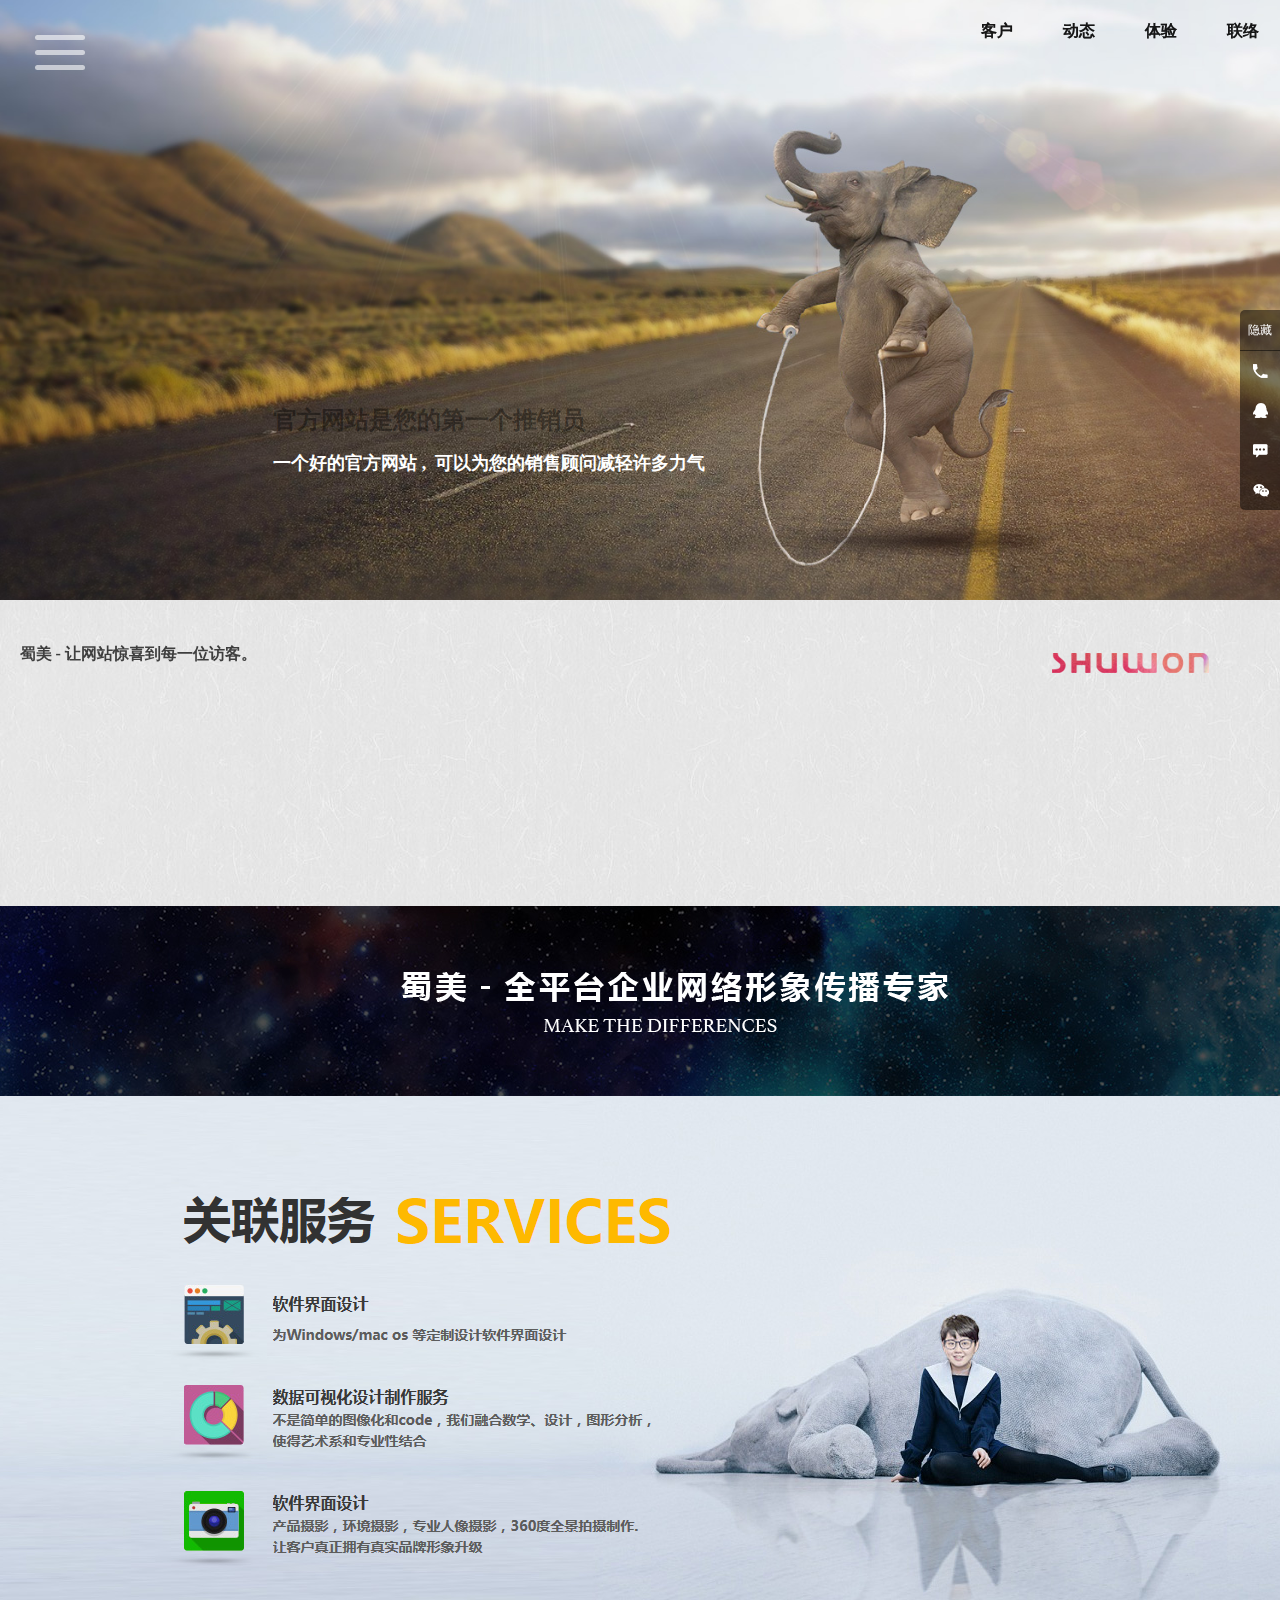
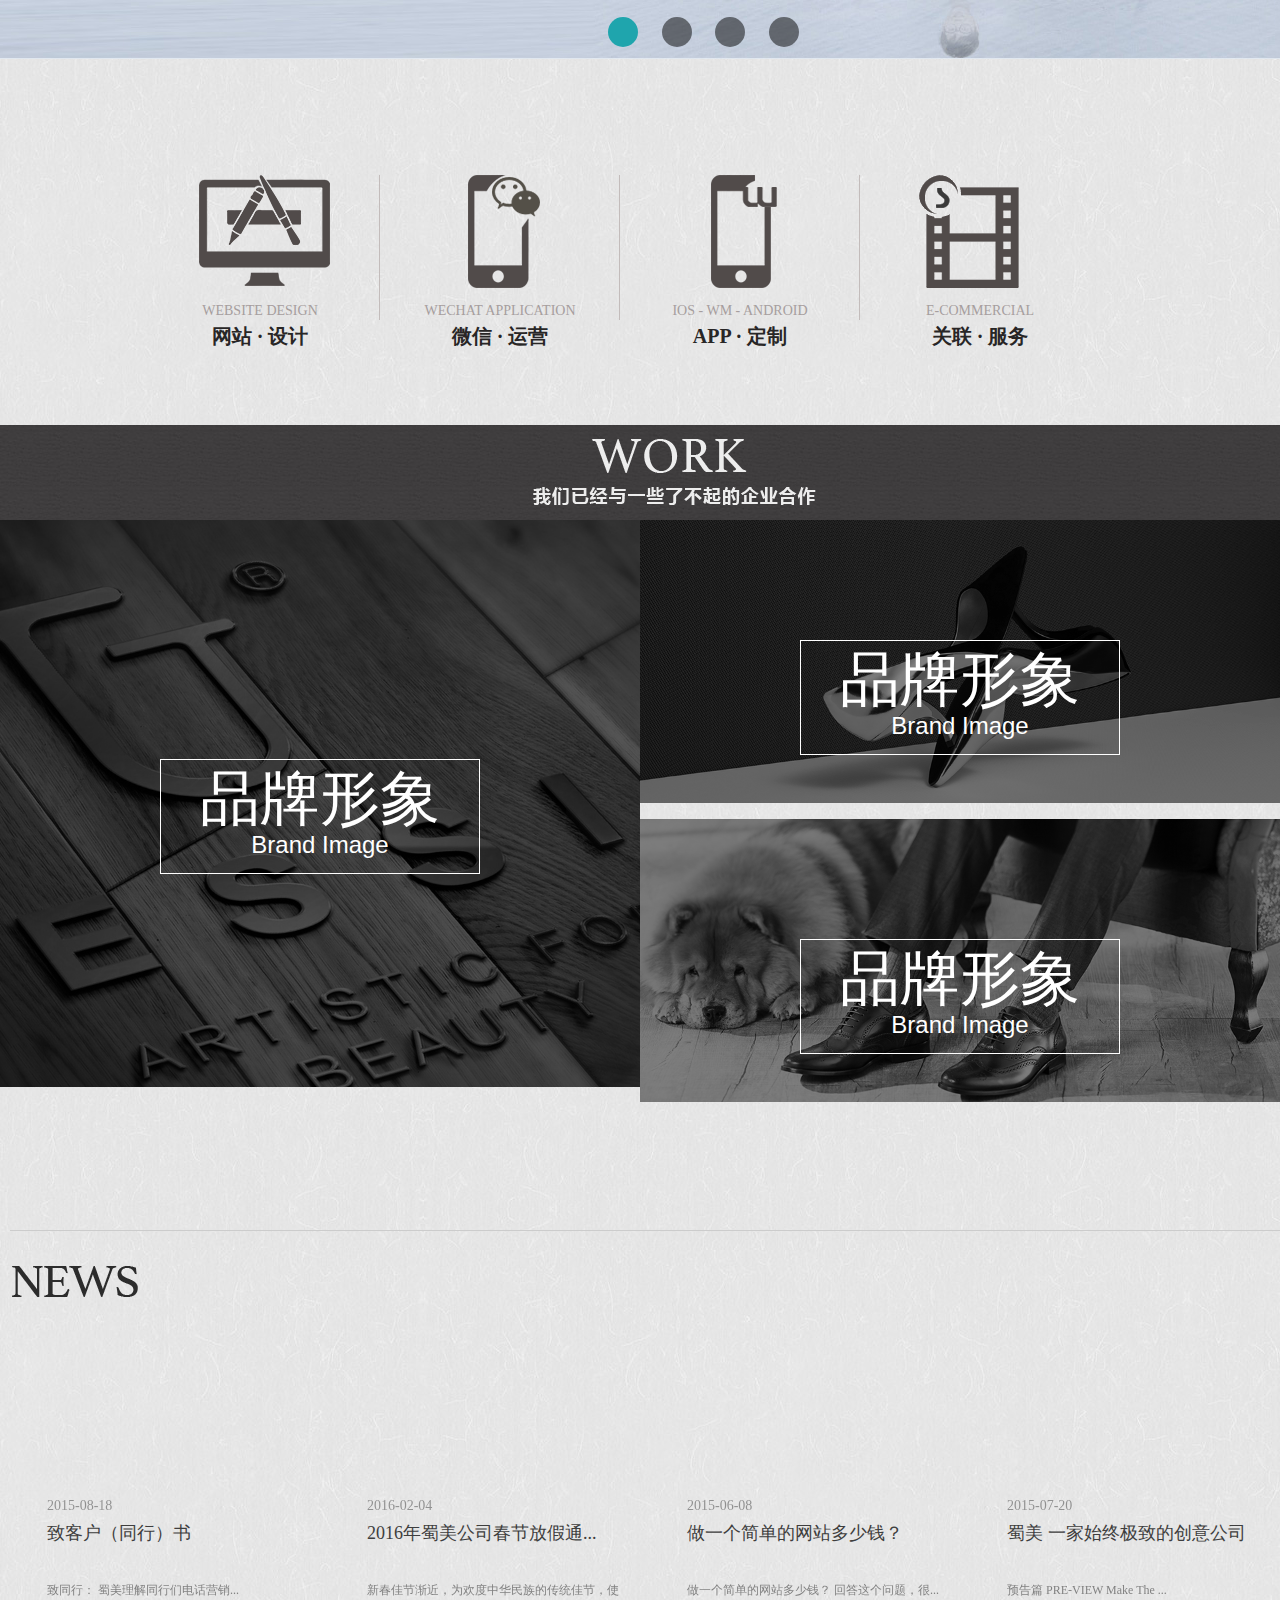
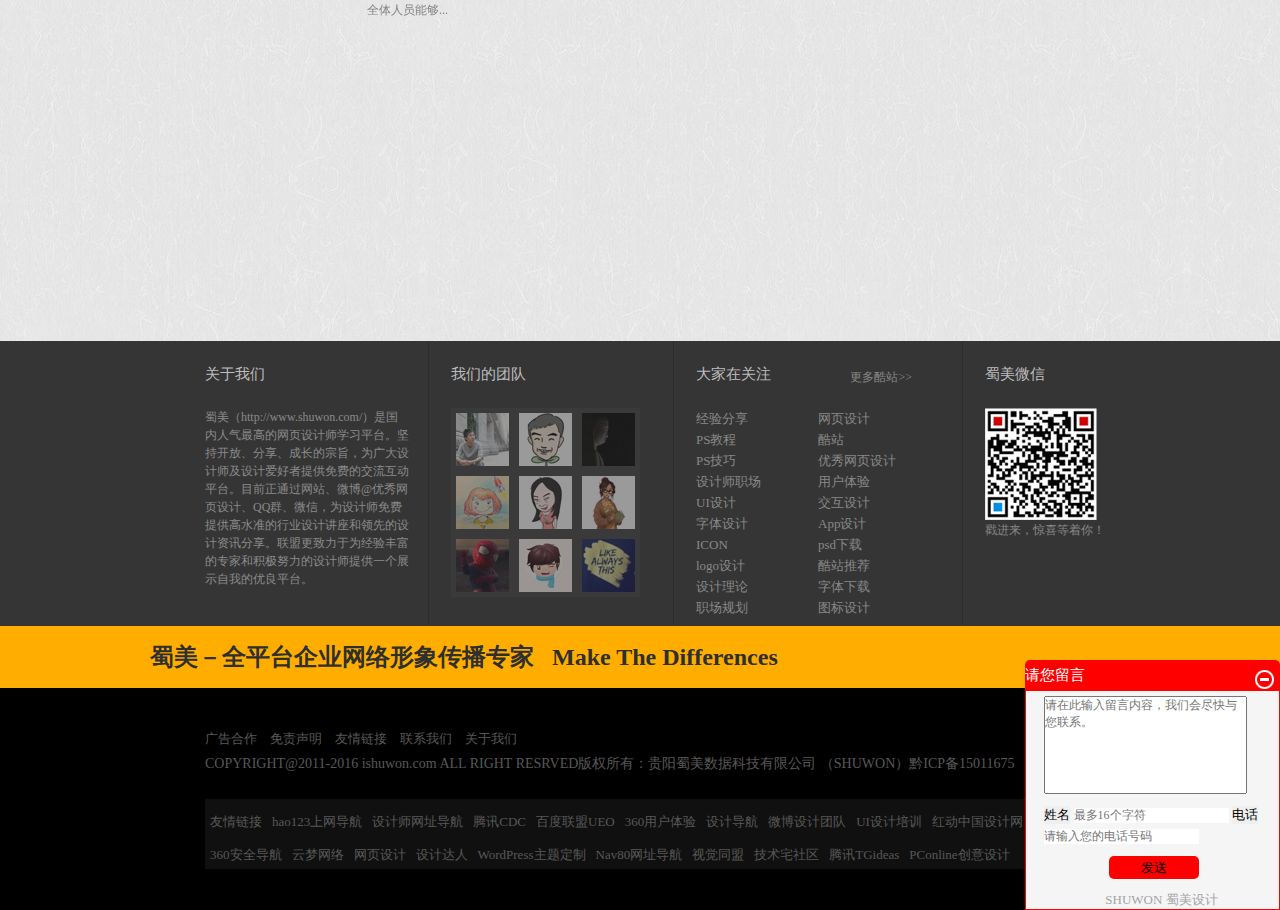
<file: index.html>
<!doctype html>
<html lang="en">
<head>
    <meta charset="UTF-8">
    <title>蜀美国际</title>
<script src="jquery-1.11.1.js"></script>
    <link rel="shortcut icon" href="gaosaziyou.ico" />
    <link rel="stylesheet" href="css/base.css">
    <link rel="stylesheet" href="css/index.css">
 <link rel="stylesheet" href="css/lu_index.css">

<script src="js/jquery.js"></script>
 <script src="js/index.js"></script>
</head>
<body>
<!--topBanner==========begin-->
<div class="topBanner">
    <div class="slogan">
        <p>官方网站是您的第一个推销员 </p>
        <strong>
            <span class="jumpChar">一</span><span class="jumpChar">个</span><span class="jumpChar">好</span><span
                class="jumpChar">的</span><span class="jumpChar">官</span><span class="jumpChar">方</span><span
                class="jumpChar">网</span><span class="jumpChar">站</span><span class="jumpChar">&nbsp;,
                &nbsp;</span><span
                class="jumpChar">可</span><span class="jumpChar">以</span><span class="jumpChar">为</span><span
                class="jumpChar">您</span><span class="jumpChar">的</span><span class="jumpChar">销</span><span
                class="jumpChar">售</span><span class="jumpChar">顾</span><span class="jumpChar">问</span><span
                class="jumpChar">减</span><span class="jumpChar">轻</span><span class="jumpChar">许</span><span
                class="jumpChar">多</span><span class="jumpChar">力</span><span class="jumpChar">气</span>
        </strong>
    </div>
    <div class="humBtn">
        <div class="bar"></div>
        <div class="bar"></div>
        <div class="bar"></div>
        <div class="topHover">
            <ul>
                <li></li>
                <li>案例</li>
                <li>服务</li>
                <li>观点</li>
                <li>我们</li>
                <li>蜀美</li>
            </ul>
            <div class="logo">
                <img src="images/logo.png" alt="">
            </div>
        </div>
    </div>
    <div class=topBgc>
        <img src="images/client.png" alt="" class="client">
        <div class="star1"></div>
        <div class="star2"></div>
        <div class="star3"></div>
        <div class="star4"></div>
        <div class="star5"></div>
        <div class="star6"></div>
        <div class="star7"></div>
    </div>
    <div class="nav fr ">
        <ul>
            <li><span data-hover="customer">客户</span></li>
            <li><span data-hover="dynamic">动态</span></li>
            <li><span data-hover="experience">体验</span></li>
            <li><span data-hover="liaison">联络</span></li>
        </ul>
    </div>
</div>
</div>
<div class="topTips w clearfix">
    <div class="p fl">
        <span class="open">蜀美 - 让网站惊喜到每一位访客。</span>
        <p class="color-red">响应式网站： 索尼、微软、星巴克、华为、 三星…他们都做了</p>
        <p>蜀美专注响应式定制 ，实现 pc网站、手机网站、微站三合一，助力您的品牌</p>
        <p class="color-red">H5-微网站定制，二次开发：</p>
        <p>蜀美实现基于微信内的手机网站，既企业&品牌网站的缩小版本，绑定微信菜单实现访问和功能体验，用于企业信息传递、品牌形</p>
        <p>象展示、订单信息获取、电话留言与定位等其他功能。</p>
        <img src="images/elephant.png" alt="" class="ele">
    </div>
    <div class="img fr">
        <div class="newLogo"></div>
    </div>
</div>
<!--sliderbegin==================================================-->
<div class="sky">
    <img src="images/sky.png" alt="">
</div>
<div class="slider">
    <div class="main">
        <ul>
            <li><img src="images/slider11.png" alt=""></li>
            <li><img src="images/slider22.png" alt=""></li>
            <li><img src="images/slider33.png" alt=""></li>
            <li><img src="images/slider44.png" alt=""></li>
        </ul>
        <div class="arrow">
            <span class="on" >1
               <i><img src="images/slidersmall1.png" alt=""></i>
            </span>
            <span >2
                <i> <img src="images/slidersmall2.png" alt=""></i>
            </span>
            <span >3
                <i> <img src="images/slidersmall3.png" alt=""></i>
            </span>
            <span >4
                <i> <img src="images/slidersmall4.png" alt=""></i>
            </span>
        </div>
        <div class="prenex">
            <span class="pre">&lt;</span>
            <span class="next">&gt;</span>
        </div>
    </div>
</div>
<!--shake begin===================================================-->
<div class="buff">
    <ul>
        <li>
            <a href="javascript:;">
                <div class="img">
                    <div class="navbox"></div>
                </div>
                <div class="en">Website design</div>
                <div class="cn">网站 · 设计</div>
                <div class="line"></div>
            </a>
        </li>
        <li>
            <a href="javascript:;">
                <div class="img">
                    <div class="navbox"></div>
                </div>
                <div class="en">wechat  application</div>
                <div class="cn">微信 · 运营</div>
                <div class="line"></div>
            </a>
        </li>
        <li>
            <a href="javascript:;">
                <div class="img">
                    <div class="navbox"></div>
                </div>
                <div class="en">IOS - WM - Android</div>
                <div class="cn">APP · 定制</div>
                <div class="line"></div>
            </a>
        </li>
        <li>
            <a href="javascript:;">
                <div class="img">
                    <div class="navbox"></div>
                </div>
                <div class="en">e-commercial</div>
                <div class="cn">关联 · 服务</div>
            </a>
        </li>
    </ul>
</div>
<img src="images/hezuo.png" alt="">
<!--jumpList===============begin==========================-->
<div class="jumpList">
    <div class="left">
        <a href="javascript:;">
            <img src="images/list1.jpg" alt="">
            <div class="textbox">
                <div class="ch">品牌形象</div>
                <div class="en">Brand Image</div>
                <div class="border t"></div>
                <div class="border l"></div>
                <div class="border r"></div>
                <div class="border b"></div>
            </div>
        </a>
    </div>
    <div class="rit">
        <a href="javascript:;">
            <img src="images/list2.jpg" alt="">
            <div class="textbox">
                <div class="ch">品牌形象</div>
                <div class="en">Brand Image</div>
                <div class="border t"></div>
                <div class="border l"></div>
                <div class="border r"></div>
                <div class="border b"></div>
            </div>
        </a>
    </div>
    <div class="rib">
        <a href="javascript:;">
            <img src="images/list3.jpg" alt="">
            <div class="textbox">
                <div class="ch">品牌形象</div>
                <div class="en">Brand Image</div>
                <div class="border t"></div>
                <div class="border l"></div>
                <div class="border r"></div>
                <div class="border b"></div>
            </div>
        </a>
    </div>
</div>
<!--subBlack===========begin-->
<div class="newsub">
    <img src="images/news.png" alt="" class="newsimg">
</div>

<div class="subBlack">
    <div class="news">
        <ul>
            <li class="subli">
                <div class="bgc"></div>
                <div class="text">
                    <div class="date">2015-08-18</div>
                    <div class="title">致客户（同行）书</div>
                    <div class="des">致同行：&nbsp;蜀美理解同行们电话营销...</div>
                </div>
            </li>
            <li class="subli">
                <div class="bgc"></div>
                <div class="text">
                    <div class="date">2016-02-04</div>
                    <div class="title">2016年蜀美公司春节放假通...</div>
                    <div class="des">新春佳节渐近，为欢度中华民族的传统佳节，使全体人员能够...</div>
                </div>

            </li>
            <li class="subli">
                <div class="bgc"></div>
                <div class="text">
                    <div class="date">2015-06-08</div>
                    <div class="title">做一个简单的网站多少钱？</div>
                    <div class="des">做一个简单的网站多少钱？&nbsp;回答这个问题，很...</div>
                </div>
            </li>
            <li class="subli">
                <div class="bgc"></div>
                <div class="text">
                    <div class="date">2015-07-20</div>
                    <div class="title">蜀美 一家始终极致的创意公司</div>
                    <div class="des">预告篇 PRE-VIEW Make The ...</div>
                </div>
            </li>
        </ul>
    </div>
</div>
<!--icon============bigin-->

<!--ritfddbegin===========================-->
<div class="ritopen close">
    <s>隐藏</s>
</div>
<div class="ritfdd">
    <ul>
        <li>
            <img src="images/fong1.png" alt="">
            <s>400-400-4400</s>
        </li>
        <li>
            <img src="images/qq1.png" alt="">
            <s>点击咨询</s>
        </li>
        <li>
            <img src="images/ico-ly.png" alt="">
            <s>在线留言</s>
        </li>
        <li>
            <img src="images/qq2.png" alt="">
            <s>关注微信</s>
        </li>
    </ul>
</div>


<!--底部-->
<div class="footer">
    <!--上边内容部分-->
    <div class="content">
        <!--左边-->
        <div class="content_l fl">
            <p class="public">关于我们</p>
            <div class="con_bot">
                蜀美（http://www.shuwon.com/）是国内人气最高的网页设计师学习平台。坚持开放、分享、成长的宗旨，为广大设计师及设计爱好者提供免费的交流互动平台。目前正通过网站、微博@优秀网页设计、QQ群、微信，为设计师免费提供高水准的行业设计讲座和领先的设计资讯分享。联盟更致力于为经验丰富的专家和积极努力的设计师提供一个展示自我的优良平台。</p>
            </div>
        </div>
        <!--中间部分-->
        <div class="content_m fl">
            <p class="public">我们的团队</p>
            <a href="#"><img src="images/team1zp.jpg" alt=""></a>
            <a href="#"><img src="images/team2cz.jpg" alt=""></a>
            <a href="#"><img src="images/team3sl.jpg" alt=""></a>
            <a href="#"><img src="images/team4wz.jpg" alt=""></a>
            <a href="#"><img src="images/team5yy.jpg" alt=""></a>
            <a href="#"><img src="images/team6xl.jpg" alt=""></a>
            <a href="#"><img src="images/team7qz.jpg" alt=""></a>
            <a href="#"><img src="images/team8kk.jpg" alt=""></a>
            <a href="#"><img src="images/team9xy.jpg" alt=""></a>
        </div>
        <!--右边部分-->
        <div class="content_r fl">
            <p class="public">大家在关注</p>
            <span>更多酷站>></span>
            <ul>
                <li><a href="#">经验分享</a></li>
                <li><a href="#">网页设计</a></li>
                <li><a href="#">PS教程</a></li>
                <li><a href="#">酷站</a></li>
                <li><a href="#">PS技巧</a></li>
                <li><a href="#">优秀网页设计</a></li>
                <li><a href="#">设计师职场</a></li>
                <li><a href="#">用户体验</a></li>
                <li><a href="#">UI设计</a></li>
                <li><a href="#">交互设计</a></li>
                <li><a href="#">字体设计</a></li>
                <li><a href="#">App设计</a></li>
                <li><a href="#">ICON</a></li>
                <li><a href="#">psd下载</a></li>
                <li><a href="#">logo设计</a></li>
                <li><a href="#">酷站推荐</a></li>
                <li><a href="#">设计理论</a></li>
                <li><a href="#">字体下载</a></li>
                <li><a href="#">职场规划</a></li>
                <li><a href="#">图标设计</a></li>
            </ul>
        </div>
        <!--二维码部分-->
        <div class="erweima fl">
            <p class="public">蜀美微信</p>
            <img src="images/weixin_gui.jpg" alt="">
            <p style="font-size: 12px;color: #888888">戳进来，惊喜等着你！</p>
        </div>
    </div>
    <!--中间网页名字部分-->
    <div class="title">
        蜀美－全平台企业网络形象传播专家&nbsp;&nbsp;&nbsp;Make The Differences
    </div>
    <!--下边链接部分-->
    <div class="link">
        <div class="luBox">
            <!--广告合作部分-->
            <ul>
                <li><a href="#">广告合作</a></li>
                <li><a href="#">免责声明</a></li>
                <li><a href="#">友情链接</a></li>
                <li><a href="#">联系我们</a></li>
                <li><a href="#">关于我们</a></li>
            </ul>
            <!--版权部分-->
            <br/>
            <p>COPYRIGHT@2011-2016 ishuwon.com ALL RIGHT RESRVED版权所有：贵阳蜀美数据科技有限公司 （SHUWON）黔ICP备15011675</p>
            <!--友情链接部分-->
            <div class="lufriend_link">
                <ul>
                    <li><a href="#">友情链接</a></li>
                    <li><a href="#">hao123上网导航</a></li>
                    <li><a href="#">设计师网址导航</a></li>
                    <li><a href="#">腾讯CDC</a></li>
                    <li><a href="#">百度联盟UEO</a></li>
                    <li><a href="#">360用户体验</a></li>
                    <li><a href="#">设计导航</a></li>
                    <li><a href="#">微博设计团队</a></li>
                    <li><a href="#">UI设计培训</a></li>
                    <li><a href="#">红动中国设计网</a></li>
                    <li><a href="#">联想乐玩家社区</a></li>
                    <li><a href="#">360安全导航</a></li>
                    <li><a href="#">云梦网络</a></li>
                    <li><a href="#">网页设计</a></li>
                    <li><a href="#">设计达人</a></li>
                    <li><a href="#">WordPress主题定制</a></li>
                    <li><a href="#">Nav80网址导航</a></li>
                    <li><a href="#">视觉同盟</a></li>
                    <li><a href="#">技术宅社区</a></li>
                    <li><a href="#">腾讯TGideas</a></li>
                    <li><a href="#">PConline创意设计</a></li>
                </ul>
            </div>
        </div>
        <!--弹跳广告栏-->
        <div class="luBanner">
            <!--留言部分-->
            <div class="lutitle">
                请您留言
                <span id="close_btn"><img src="images/lu_close.png" alt=""></span>
            </div>
            <!--留言文本部分-->
            <div class="lu_msg">
                <textarea name="messText" class="lu_text" placeholder="请在此输入留言内容，我们会尽快与您联系。"></textarea>
                <button>姓名</button>
                <input type="text" placeholder="最多16个字符" id="luName" value="">
                <button>电话</button>
                <input type="text" placeholder="请输入您的电话号码" id="luPhone" value="">
                <button id="lu_btn">发送</button>
                <p>SHUWON&nbsp;蜀美设计</p>
            </div>
        </div>
    </div>
</div>
</body>
</html>
<script src="js/jquery.min.js"></script>
<script src="js/common.js"></script>
<script>
    //jumpChar==========Begin
    var jumps = document.getElementsByClassName("jumpChar");
    for (var i = 0; i < jumps.length; i++) {
        jumps[i].style.marginLeft = 18 * i + "px"
        jumps[i].index = i;
        jumps[i].onmouseover = function () {
            var that = this.index;
            animateasy(jumps[that], {top: -30}, function () {
                animateasy(jumps[that], {top: 0}, function () {
                    animateasy(jumps[that], {top: -5}, function () {
                        animateasy(jumps[that], {top: 0})
                    })
                })
            })
        }
    }
    //jumpChar==========End
    //humBtn==========begin
    var $humBtn = $(".humBtn")
    $humBtn.hover(function () {
                $(this).next().fadeIn(300);
                document.body.style.overflow = "hidden";
                $(".topHover").fadeIn(300);
            },
            function () {
                $(this).next().fadeOut(300);
                document.body.style.overflowY = "auto";
                $(".topHover").fadeOut(300);
            }
    )
    //element===========begin=======================
    var $topTips = $(".topTips");
    var $ele = $(".ele");
    var $open = $(".open");
    $topTips.hover(function () {
        $ele.hide();//*************************************************
        $open.addClass("current");
    }, function () {
        $(this).add($ele);
        $ele.show();//**************************************************
        $open.removeClass("current");
    })
    //subBlack=========================begin
    var index=0;
    $(".subli").hover(function () {
        index=$(this).index()
        $(this).css("background", "url(images/" + (index + 1) + ".jpg) no-repeat");
        $(".bgc").eq(index).stop().fadeIn(400)
        $(".text").eq(index).find(".date").addClass("fontBig").siblings().addClass("current2");
        animateasy( $(".text")[index],{top:280})
    }, function () {
        $(this).css("backgroundImage", "")
        $(".text").eq(index).find(".date").removeClass("fontBig").siblings().removeClass("current2");
        $(".bgc").eq(index).toggle()
        animateasy( $(".text")[index],{top:150})
    })
    //close ritfdd===============================
   var $closefdd=$(".ritopen");
    var fddlis=document.getElementsByClassName("ritfdd")[0].getElementsByTagName("li");
    var $fddlis=$(fddlis)
    $closefdd.click(function(){
        if($(this).hasClass("close")){
            $(this).removeClass("close").find("s").html("打开");
            $fddlis.hide();
        }else{
            $(this).addClass("close").find("s").html("隐藏");
            $fddlis.show();
        }
    })
//    slider====begin===================================================
    var count;//图片列表长度
    var slitimer = null;
    var pic = 0;
    var dis = 0;
    count = $(".slider li").length;
    $(".slider li:not(:first-child)").hide();
    $(".arrow span").click(function () {
        var i = $(this).text() - 1;
        if (dis == i) {
            return;
        }
        pic = i;
        $(".slider li").filter(":visible").fadeOut(1200).parent().children().eq(i).fadeIn(1500);
        $(this).toggleClass("on");
        $(this).siblings().removeAttr("class");
        dis = i;
    })
    slitimer = setInterval(autoplay, 3000);
    $(".slider").hover(function () {
        clearInterval(slitimer);
    }, function () {
        clearInterval(slitimer);
        slitimer = setInterval(autoplay, 3000);
    })
    function autoplay() {
        pic++;
        pic = pic > (count - 1) ? 0 :pic;
        $(".arrow span").eq(pic).trigger("click");
    }
    $(".prenex .next").click(function(){
        autoplay();
    })
    $(".prenex .pre").click(function(){
        pic--;
        pic = pic < (0) ? count -1 : pic;
        $(".arrow span").eq(pic).trigger("click");
    })
    $(".prenex .next").hover(function(){
        $(this).animate({width:105,right:0},80)
    },function(){
        $(this).animate({width:60,right:45},80)
    })

    $(".prenex .pre").hover(function(){
        $(this).animate({width:105,left:0},80)
    },function(){
        $(this).animate({width:60,left:45},80)
    })
    window.onscroll=function(){
        if(getScroll().top>800&&getScroll().top<1300){
            $(".ritopen").fadeOut(300).next().fadeOut(300);
        }else{
            $(".ritopen").fadeIn(300).next().fadeIn(300);
        }
    }
    function getScroll() {
        return   {
            left: window.pageXOffset||document.documentElement.scrollLeft||document.body.scrollLeft||0,
            top: window.pageYOffset||document.documentElement.scrollTop||document.body.scrollTop||0
        };
    }
    //jumpList=================begin==============================================
    $(".jumpList .textbox").hover(function(){
        $(this).find(".t").stop().animate({left:-25},400)
                .next().stop().animate({bottom:-25},400)
                .next().stop().animate({bottom:25},400)
                .next().stop().animate({left:25},400)
        $(this).find(".ch").stop().animate({marginRight:25},400).next().stop().animate({marginLeft:25},400)
    },function(){
        $(this).find(".t").stop().animate({left:0},400)
                .next().stop().animate({bottom:0},400)
                .next().stop().animate({bottom:0},400)
                .next().stop().animate({left:0},400)
        $(this).find(".ch").stop().animate({marginRight:0},400).next().stop().animate({marginLeft:0},400)
    })
    var navboxs=document.getElementsByClassName("navbox");
    for (var i=0; i<navboxs.length;i++) {
        navboxs[i].style.background="url(images/nav"+(i+1)+".png) no-repeat 0 0"
    }
    $(".buff li").mouseenter(function(){
        var index=$(this).index()
        if(index==0){
            $(this).find(".navbox").css("background","url(images/nav"+(index+1)+".png) no-repeat 0 -121px").stop().animate({top:-15},300)
        }else if(index<3){
            $(this).find(".navbox").css("background","url(images/nav"+(index+1)+".png) no-repeat 0 -120px").stop().animate({top:-15},300)
        }else{
            $(this).find(".navbox").css("background","url(images/nav"+(index+2)+".png) no-repeat 0 0").stop().animate({top:-15},300)
        }
    })
    $(".buff li").mouseleave(function(){
        var index=$(this).index()
        if(index==0){
            $(this).find(".navbox").css("background","url(images/nav"+(index+1)+".png) no-repeat 0 0").stop().animate({top:0},50,function(){
                $(this). animate({top:-7},50,function(){
                    $(this). animate({top:0},50,function(){
                        $(this).animate({top:-5},50,function(){
                            $(this).animate({top:0},50,function(){
                                $(this).animate({top:-3},50,function(){
                                    $(this).animate({top:0},50)
                                })
                            })
                        })
                    })
                })
            })
        }else if(index<3){
            $(this).find(".navbox").css("background","url(images/nav"+(index+1)+".png) no-repeat 0 0").stop().animate({top:0},50,function(){
                $(this). animate({top:-7},50,function(){
                    $(this). animate({top:0},50,function(){
                        $(this).animate({top:-5},50,function(){
                            $(this).animate({top:0},50,function(){
                                $(this).animate({top:-3},50,function(){
                                    $(this).animate({top:0},50)
                                })
                            })
                        })
                    })
                })
            })
        }else{
            $(this).find(".navbox").css("background","url(images/nav"+(index+1)+".png) no-repeat 0 0").stop().animate({top:0},50,function(){
                $(this). animate({top:-7},50,function(){
                    $(this). animate({top:0},50,function(){
                        $(this).animate({top:-5},50,function(){
                            $(this).animate({top:0},50,function(){
                                $(this).animate({top:-3},50,function(){
                                    $(this).animate({top:0},50)
                                })
                            })
                        })
                    })
                })
            })
        }
    })
</script>
</file>
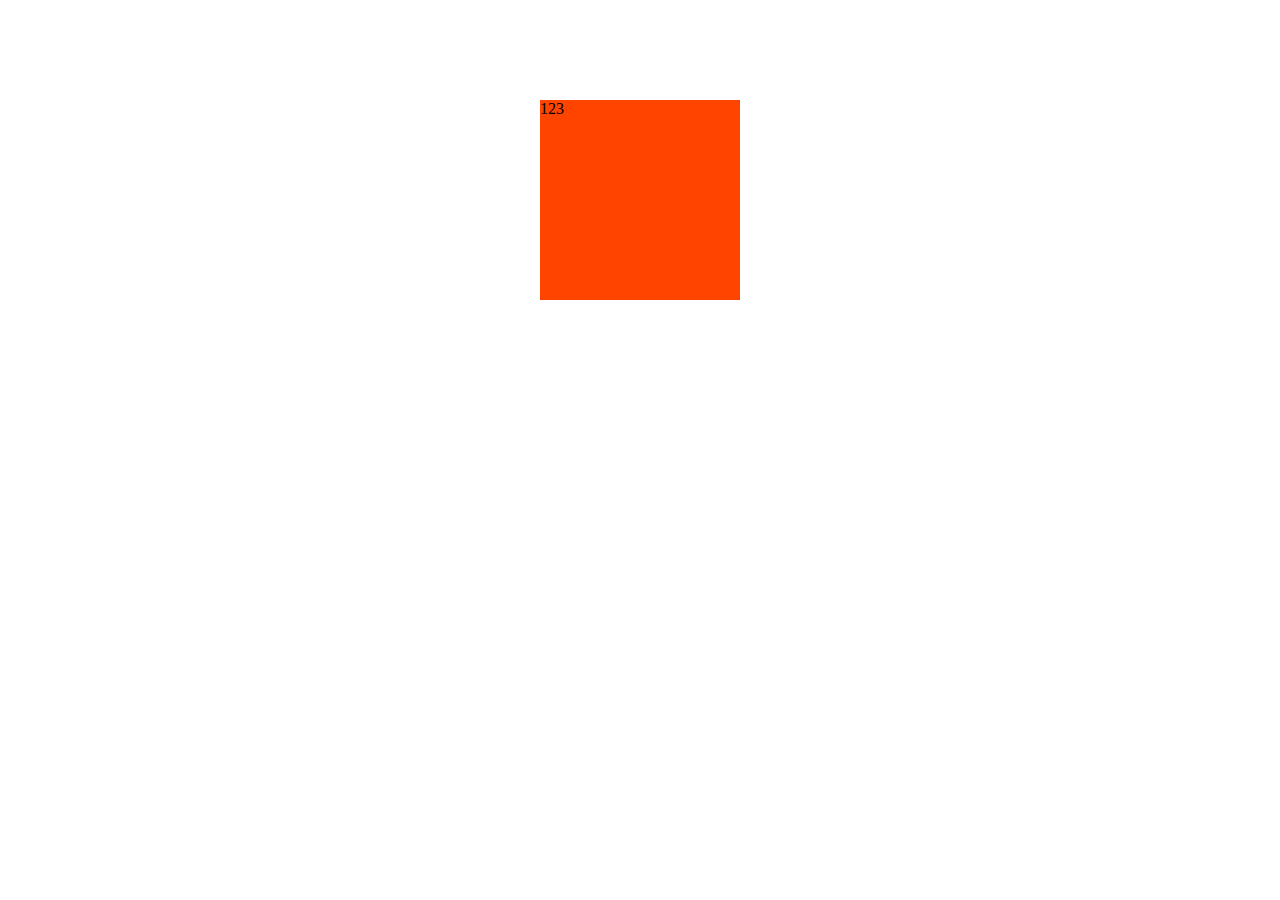
<file: 实验2.html>
<!DOCTYPE html>
<html lang="en">
<head>
    <meta charset="UTF-8">
    <title>Title</title>
    <style>
    body{
		transform-style: preserve-3d;
    }
		div{
			width: 200px;
			height: 200px;
			margin: 100px auto;
			background-color: #f40;
			
			perspective(500px);
			transition:0.3s;
		}

		div:hover{
			transform: scale(2) ;
		}

    </style>
</head>
<body>
	<div>123</div>
</body>

</html>
<script>

</script>
</file>
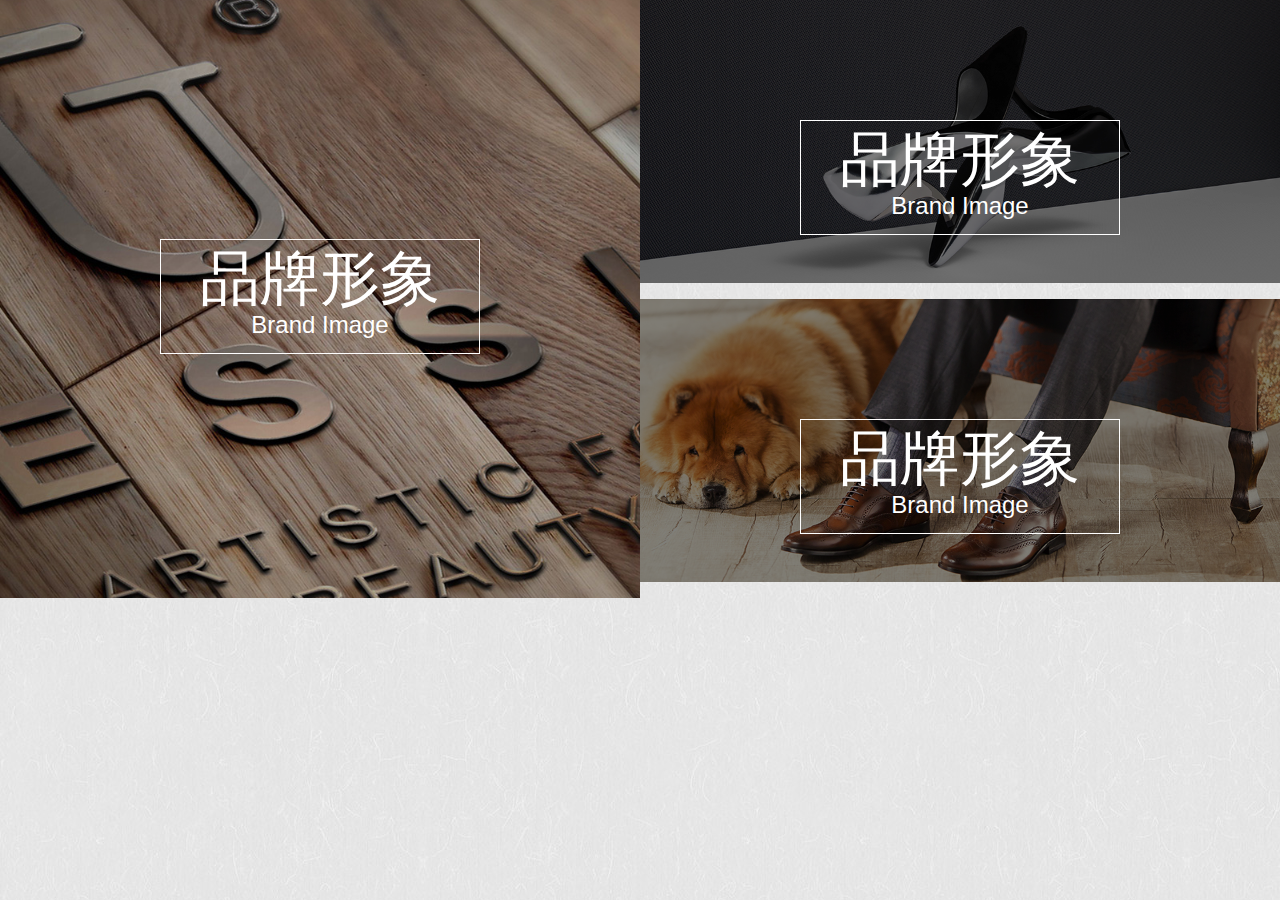
<file: 跳转实验.html>
<!doctype html>
<html lang="en">
<head>
    <meta charset="UTF-8">
    <title>title</title>
    <link rel="stylesheet" href="css/base.css">
    <style>
        .jumpList{
            width: 100%;
            height: 850px;
        }
        .jumpList img{
            max-width: 100%;
            transition: 0.4s;
           -webkit-filter:brightness(0.5);
        }
        .jumpList .left{
            width:50%;
            height: 598px;
            display: inline-block;
            boeder:1px solid red;
            float: left;
            position:relative;
            overflow: hidden;
        }
        .jumpList .rit,
        .rib{
            width:50%;
            height: 299px;
            display: inline-block;
            float: left;
            position:relative;
            overflow: hidden;
        }

        .jumpList .textbox{
            width:50%;
            height: 115px;
            position:absolute;
            top:40%;
            left:25%;
            text-align: center;
            z-index:1;
        }
        .jumpList a{
            color:#ffffff;
        }
        .jumpList a:hover img{
            transform: scale(1.2);
            -webkit-filter:brightness(1);
        }
        .jumpList{
            font-family: arial;
            font-size: 24px;
            font-weight: 100;
            color:#ffffff;
        }
        .jumpList .ch{
            margin-top: 5px;
            font-family: "microsoft yahei";
            font-size: 60px;
            font-weight: 100;
            height: 70px;
            line-height: 70px;
            color:#ffffff;
        }
        .jumpList .en{
            font-family: arial;
            font-size: 24px;
            font-weight: 100;
        }
        .jumpList .border{
            background: #FFFFFF;
            position:absolute;
        }
        .jumpList .t {
            top: 0px;
            left: 0px;
            width: 100%;
            height: 1px;
        }
        .jumpList .b {
            bottom: 0px;
            left: 0px;
            width: 100%;
            height: 1px;
        }
        .jumpList .l {
            bottom: 0px;
            left: 0px;
            width: 1px;
            height: 100%;
        }
        .jumpList .r {
            bottom: 0px;
            right: 0px;
            width: 1px;
            height: 100%;
        }
    </style>
</head>
<body>
    <div class="jumpList">
        <div class="left">
            <a href="javascript:;">
                <img src="images/list1.jpg" alt="">
                <div class="textbox">
                    <div class="ch">品牌形象</div>
                    <div class="en">Brand Image</div>
                    <div class="border t"></div>
                    <div class="border l"></div>
                    <div class="border r"></div>
                    <div class="border b"></div>
                </div>
            </a>
        </div>
        <div class="rit">
            <a href="javascript:;">
                <img src="images/list2.jpg" alt="">
                <div class="textbox">
                    <div class="ch">品牌形象</div>
                    <div class="en">Brand Image</div>
                    <div class="border t"></div>
                    <div class="border l"></div>
                    <div class="border r"></div>
                    <div class="border b"></div>
                </div>
            </a>
        </div>
        <div class="rib">
            <a href="javascript:;">
                <img src="images/list3.jpg" alt="">
                <div class="textbox">
                    <div class="ch">品牌形象</div>
                    <div class="en">Brand Image</div>
                    <div class="border t"></div>
                    <div class="border l"></div>
                    <div class="border r"></div>
                    <div class="border b"></div>
                </div>
            </a>
        </div>
    </div>
</body>
<script src="js/jquery.min.js"></script>
<script>
//    $(".jumpList .textbox").hover(function(){
//        $(this).find(".t").animate({left:-20},1)
//                .next().animate({bottom:-20},1)
//                .next().animate({bottom:20},1)
//                .next().animate({left:20},1)
//        $(this).find(".ch").animate({marginRight:20},1).next().animate({marginLeft:20},1)
//    },function(){
//        $(this).find(".t").animate({left:0},1)
//                .next().animate({bottom:0},1)
//                .next().animate({bottom:0},1)
//                .next().animate({left:0},1)
//        $(this).find(".ch").animate({marginRight:0},1).next().animate({marginLeft:0},1)
//    })

//==============================================================================================================



//    $(".jumpList .textbox").hover(function(){
//        $(this).find(".t").animate({left:-20},100)
//                .next().animate({bottom:-20},100)
//                .next().animate({bottom:20},100)
//                .next().animate({left:20},100)
//        $(this).find(".ch").animate({marginRight:20},100).next().animate({marginLeft:20},100)
//    },function(){
//        $(this).find(".t").animate({left:0},100)
//                .next().animate({bottom:0},100)
//                .next().animate({bottom:0},100)
//                .next().animate({left:0},100)
//        $(this).find(".ch").animate({marginRight:0},100).next().animate({marginLeft:0},100)
//    })



//==================================================================================================================

//
$(".jumpList .textbox").hover(function(){
    $(this).find(".t").stop().animate({left:-25},400)
            .next().stop().animate({bottom:-25},400)
            .next().stop().animate({bottom:25},400)
            .next().stop().animate({left:25},400)
    $(this).find(".ch").stop().animate({marginRight:25},400).next().stop().animate({marginLeft:25},400)
},function(){
    $(this).find(".t").stop().animate({left:0},400)
            .next().stop().animate({bottom:0},400)
            .next().stop().animate({bottom:0},400)
            .next().stop().animate({left:0},400)
    $(this).find(".ch").stop().animate({marginRight:0},400).next().stop().animate({marginLeft:0},400)
})
</script>
</html>
</file>
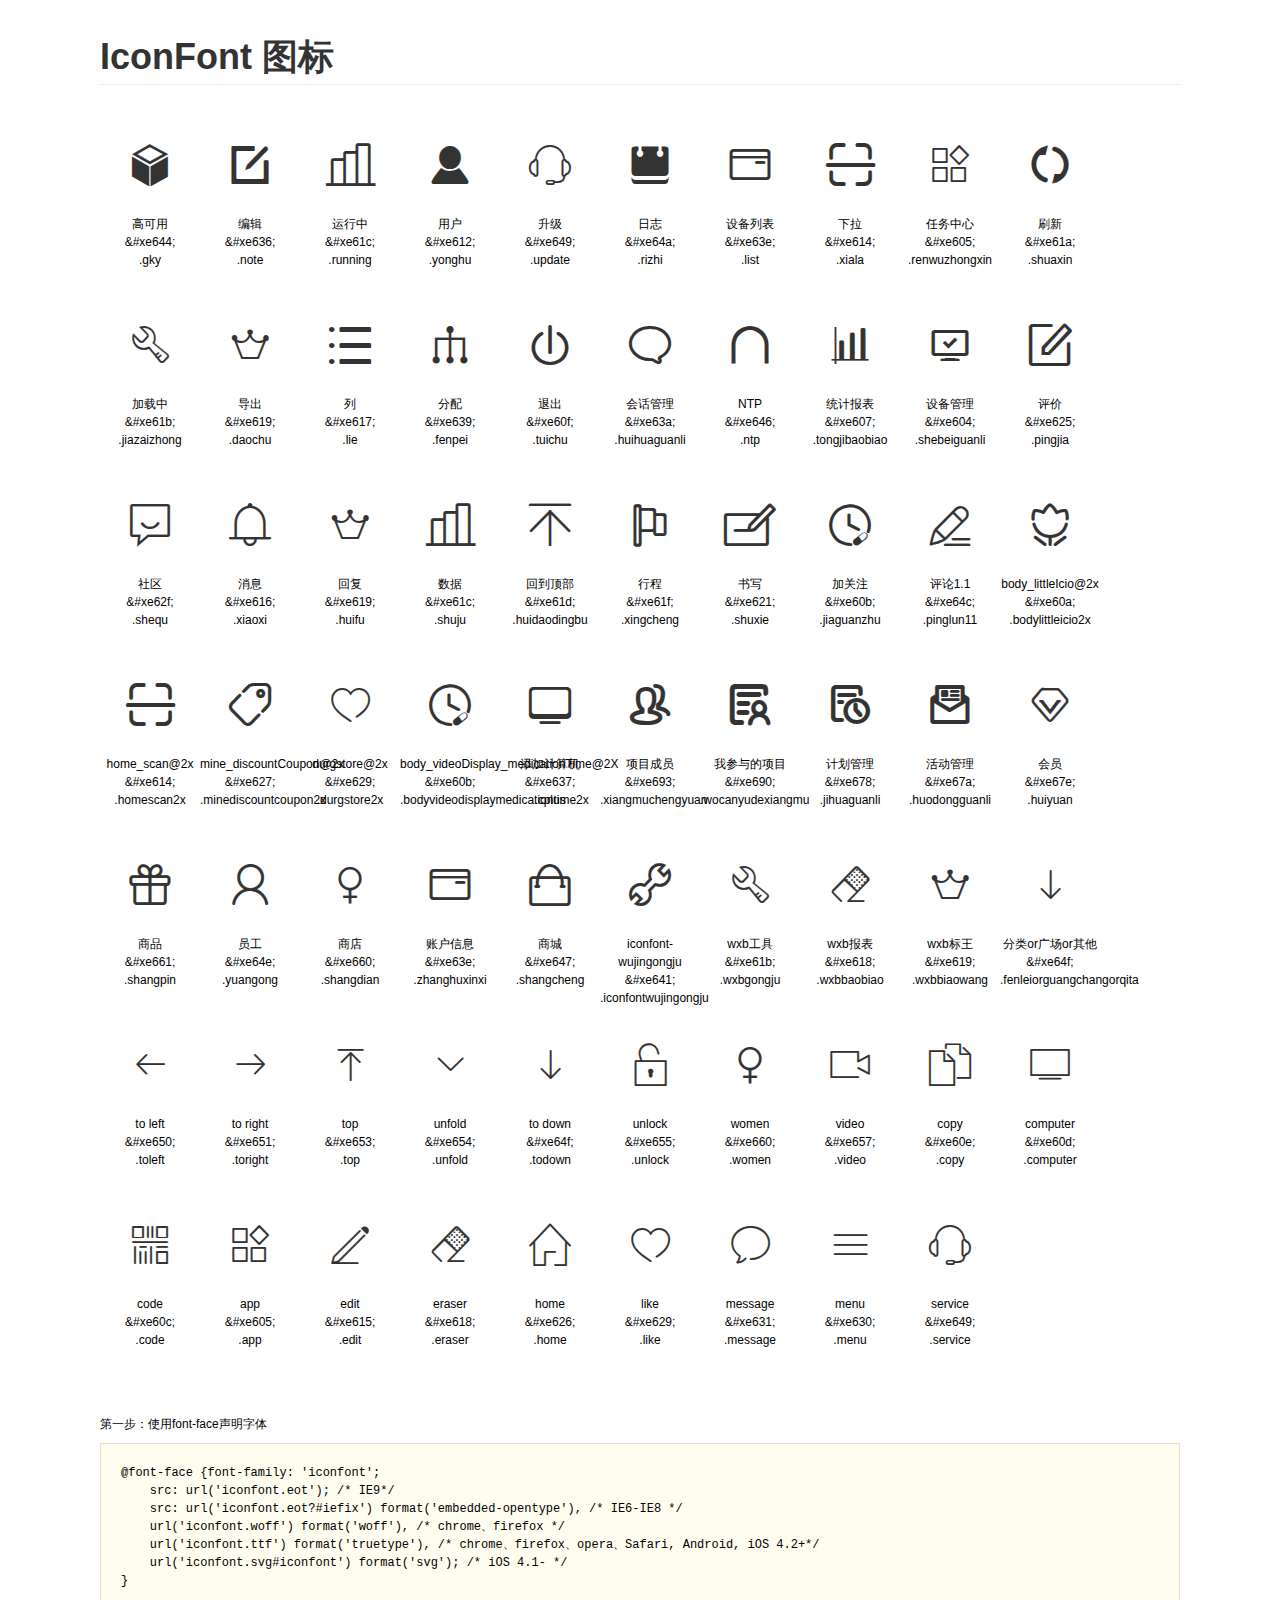
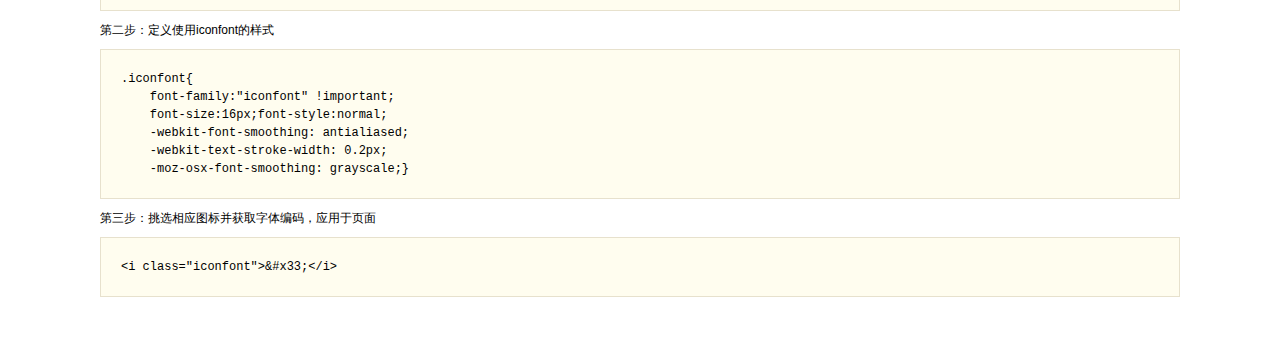
<file: ux_1475569294_4531336/demo.html>
<!DOCTYPE html>
<html>
<head>
    <meta charset="utf-8"/>
    <title>IconFont</title>
    <link rel="stylesheet" href="demo.css">
    <link rel="stylesheet" href="iconfont.css">
</head>
<body>
    <div class="main">
        <h1>IconFont 图标</h1>
        <ul class="icon_lists clear">
            
                <li>
                <i class="icon iconfont">&#xe644;</i>
                    <div class="name">高可用</div>
                    <div class="code">&amp;#xe644;</div>
                    <div class="fontclass">.gky</div>
                </li>
            
                <li>
                <i class="icon iconfont">&#xe636;</i>
                    <div class="name">编辑</div>
                    <div class="code">&amp;#xe636;</div>
                    <div class="fontclass">.note</div>
                </li>
            
                <li>
                <i class="icon iconfont">&#xe61c;</i>
                    <div class="name">运行中</div>
                    <div class="code">&amp;#xe61c;</div>
                    <div class="fontclass">.running</div>
                </li>
            
                <li>
                <i class="icon iconfont">&#xe612;</i>
                    <div class="name">用户</div>
                    <div class="code">&amp;#xe612;</div>
                    <div class="fontclass">.yonghu</div>
                </li>
            
                <li>
                <i class="icon iconfont">&#xe649;</i>
                    <div class="name">升级</div>
                    <div class="code">&amp;#xe649;</div>
                    <div class="fontclass">.update</div>
                </li>
            
                <li>
                <i class="icon iconfont">&#xe64a;</i>
                    <div class="name">日志</div>
                    <div class="code">&amp;#xe64a;</div>
                    <div class="fontclass">.rizhi</div>
                </li>
            
                <li>
                <i class="icon iconfont">&#xe63e;</i>
                    <div class="name">设备列表</div>
                    <div class="code">&amp;#xe63e;</div>
                    <div class="fontclass">.list</div>
                </li>
            
                <li>
                <i class="icon iconfont">&#xe614;</i>
                    <div class="name">下拉</div>
                    <div class="code">&amp;#xe614;</div>
                    <div class="fontclass">.xiala</div>
                </li>
            
                <li>
                <i class="icon iconfont">&#xe605;</i>
                    <div class="name">任务中心</div>
                    <div class="code">&amp;#xe605;</div>
                    <div class="fontclass">.renwuzhongxin</div>
                </li>
            
                <li>
                <i class="icon iconfont">&#xe61a;</i>
                    <div class="name">刷新</div>
                    <div class="code">&amp;#xe61a;</div>
                    <div class="fontclass">.shuaxin</div>
                </li>
            
                <li>
                <i class="icon iconfont">&#xe61b;</i>
                    <div class="name">加载中</div>
                    <div class="code">&amp;#xe61b;</div>
                    <div class="fontclass">.jiazaizhong</div>
                </li>
            
                <li>
                <i class="icon iconfont">&#xe619;</i>
                    <div class="name">导出</div>
                    <div class="code">&amp;#xe619;</div>
                    <div class="fontclass">.daochu</div>
                </li>
            
                <li>
                <i class="icon iconfont">&#xe617;</i>
                    <div class="name">列</div>
                    <div class="code">&amp;#xe617;</div>
                    <div class="fontclass">.lie</div>
                </li>
            
                <li>
                <i class="icon iconfont">&#xe639;</i>
                    <div class="name">分配</div>
                    <div class="code">&amp;#xe639;</div>
                    <div class="fontclass">.fenpei</div>
                </li>
            
                <li>
                <i class="icon iconfont">&#xe60f;</i>
                    <div class="name">退出</div>
                    <div class="code">&amp;#xe60f;</div>
                    <div class="fontclass">.tuichu</div>
                </li>
            
                <li>
                <i class="icon iconfont">&#xe63a;</i>
                    <div class="name">会话管理</div>
                    <div class="code">&amp;#xe63a;</div>
                    <div class="fontclass">.huihuaguanli</div>
                </li>
            
                <li>
                <i class="icon iconfont">&#xe646;</i>
                    <div class="name">NTP</div>
                    <div class="code">&amp;#xe646;</div>
                    <div class="fontclass">.ntp</div>
                </li>
            
                <li>
                <i class="icon iconfont">&#xe607;</i>
                    <div class="name">统计报表</div>
                    <div class="code">&amp;#xe607;</div>
                    <div class="fontclass">.tongjibaobiao</div>
                </li>
            
                <li>
                <i class="icon iconfont">&#xe604;</i>
                    <div class="name">设备管理</div>
                    <div class="code">&amp;#xe604;</div>
                    <div class="fontclass">.shebeiguanli</div>
                </li>
            
                <li>
                <i class="icon iconfont">&#xe625;</i>
                    <div class="name">评价</div>
                    <div class="code">&amp;#xe625;</div>
                    <div class="fontclass">.pingjia</div>
                </li>
            
                <li>
                <i class="icon iconfont">&#xe62f;</i>
                    <div class="name">社区</div>
                    <div class="code">&amp;#xe62f;</div>
                    <div class="fontclass">.shequ</div>
                </li>
            
                <li>
                <i class="icon iconfont">&#xe616;</i>
                    <div class="name">消息</div>
                    <div class="code">&amp;#xe616;</div>
                    <div class="fontclass">.xiaoxi</div>
                </li>
            
                <li>
                <i class="icon iconfont">&#xe619;</i>
                    <div class="name">回复</div>
                    <div class="code">&amp;#xe619;</div>
                    <div class="fontclass">.huifu</div>
                </li>
            
                <li>
                <i class="icon iconfont">&#xe61c;</i>
                    <div class="name">数据</div>
                    <div class="code">&amp;#xe61c;</div>
                    <div class="fontclass">.shuju</div>
                </li>
            
                <li>
                <i class="icon iconfont">&#xe61d;</i>
                    <div class="name">回到顶部</div>
                    <div class="code">&amp;#xe61d;</div>
                    <div class="fontclass">.huidaodingbu</div>
                </li>
            
                <li>
                <i class="icon iconfont">&#xe61f;</i>
                    <div class="name">行程</div>
                    <div class="code">&amp;#xe61f;</div>
                    <div class="fontclass">.xingcheng</div>
                </li>
            
                <li>
                <i class="icon iconfont">&#xe621;</i>
                    <div class="name">书写</div>
                    <div class="code">&amp;#xe621;</div>
                    <div class="fontclass">.shuxie</div>
                </li>
            
                <li>
                <i class="icon iconfont">&#xe60b;</i>
                    <div class="name">加关注</div>
                    <div class="code">&amp;#xe60b;</div>
                    <div class="fontclass">.jiaguanzhu</div>
                </li>
            
                <li>
                <i class="icon iconfont">&#xe64c;</i>
                    <div class="name">评论1.1</div>
                    <div class="code">&amp;#xe64c;</div>
                    <div class="fontclass">.pinglun11</div>
                </li>
            
                <li>
                <i class="icon iconfont">&#xe60a;</i>
                    <div class="name">body_littleIcio@2x</div>
                    <div class="code">&amp;#xe60a;</div>
                    <div class="fontclass">.bodylittleicio2x</div>
                </li>
            
                <li>
                <i class="icon iconfont">&#xe614;</i>
                    <div class="name">home_scan@2x</div>
                    <div class="code">&amp;#xe614;</div>
                    <div class="fontclass">.homescan2x</div>
                </li>
            
                <li>
                <i class="icon iconfont">&#xe627;</i>
                    <div class="name">mine_discountCoupon@2x</div>
                    <div class="code">&amp;#xe627;</div>
                    <div class="fontclass">.minediscountcoupon2x</div>
                </li>
            
                <li>
                <i class="icon iconfont">&#xe629;</i>
                    <div class="name">durgstore@2x</div>
                    <div class="code">&amp;#xe629;</div>
                    <div class="fontclass">.durgstore2x</div>
                </li>
            
                <li>
                <i class="icon iconfont">&#xe60b;</i>
                    <div class="name">body_videoDisplay_medicationTime@2X</div>
                    <div class="code">&amp;#xe60b;</div>
                    <div class="fontclass">.bodyvideodisplaymedicationtime2x</div>
                </li>
            
                <li>
                <i class="icon iconfont">&#xe637;</i>
                    <div class="name">添加计算机</div>
                    <div class="code">&amp;#xe637;</div>
                    <div class="fontclass">.cplus</div>
                </li>
            
                <li>
                <i class="icon iconfont">&#xe693;</i>
                    <div class="name">项目成员</div>
                    <div class="code">&amp;#xe693;</div>
                    <div class="fontclass">.xiangmuchengyuan</div>
                </li>
            
                <li>
                <i class="icon iconfont">&#xe690;</i>
                    <div class="name">我参与的项目</div>
                    <div class="code">&amp;#xe690;</div>
                    <div class="fontclass">.wocanyudexiangmu</div>
                </li>
            
                <li>
                <i class="icon iconfont">&#xe678;</i>
                    <div class="name">计划管理</div>
                    <div class="code">&amp;#xe678;</div>
                    <div class="fontclass">.jihuaguanli</div>
                </li>
            
                <li>
                <i class="icon iconfont">&#xe67a;</i>
                    <div class="name">活动管理</div>
                    <div class="code">&amp;#xe67a;</div>
                    <div class="fontclass">.huodongguanli</div>
                </li>
            
                <li>
                <i class="icon iconfont">&#xe67e;</i>
                    <div class="name">会员</div>
                    <div class="code">&amp;#xe67e;</div>
                    <div class="fontclass">.huiyuan</div>
                </li>
            
                <li>
                <i class="icon iconfont">&#xe661;</i>
                    <div class="name">商品</div>
                    <div class="code">&amp;#xe661;</div>
                    <div class="fontclass">.shangpin</div>
                </li>
            
                <li>
                <i class="icon iconfont">&#xe64e;</i>
                    <div class="name">员工</div>
                    <div class="code">&amp;#xe64e;</div>
                    <div class="fontclass">.yuangong</div>
                </li>
            
                <li>
                <i class="icon iconfont">&#xe660;</i>
                    <div class="name">商店</div>
                    <div class="code">&amp;#xe660;</div>
                    <div class="fontclass">.shangdian</div>
                </li>
            
                <li>
                <i class="icon iconfont">&#xe63e;</i>
                    <div class="name">账户信息</div>
                    <div class="code">&amp;#xe63e;</div>
                    <div class="fontclass">.zhanghuxinxi</div>
                </li>
            
                <li>
                <i class="icon iconfont">&#xe647;</i>
                    <div class="name">商城</div>
                    <div class="code">&amp;#xe647;</div>
                    <div class="fontclass">.shangcheng</div>
                </li>
            
                <li>
                <i class="icon iconfont">&#xe641;</i>
                    <div class="name">iconfont-wujingongju</div>
                    <div class="code">&amp;#xe641;</div>
                    <div class="fontclass">.iconfontwujingongju</div>
                </li>
            
                <li>
                <i class="icon iconfont">&#xe61b;</i>
                    <div class="name">wxb工具</div>
                    <div class="code">&amp;#xe61b;</div>
                    <div class="fontclass">.wxbgongju</div>
                </li>
            
                <li>
                <i class="icon iconfont">&#xe618;</i>
                    <div class="name">wxb报表</div>
                    <div class="code">&amp;#xe618;</div>
                    <div class="fontclass">.wxbbaobiao</div>
                </li>
            
                <li>
                <i class="icon iconfont">&#xe619;</i>
                    <div class="name">wxb标王</div>
                    <div class="code">&amp;#xe619;</div>
                    <div class="fontclass">.wxbbiaowang</div>
                </li>
            
                <li>
                <i class="icon iconfont">&#xe64f;</i>
                    <div class="name">分类or广场or其他</div>
                    <div class="code">&amp;#xe64f;</div>
                    <div class="fontclass">.fenleiorguangchangorqita</div>
                </li>
            
                <li>
                <i class="icon iconfont">&#xe650;</i>
                    <div class="name">to left</div>
                    <div class="code">&amp;#xe650;</div>
                    <div class="fontclass">.toleft</div>
                </li>
            
                <li>
                <i class="icon iconfont">&#xe651;</i>
                    <div class="name">to right</div>
                    <div class="code">&amp;#xe651;</div>
                    <div class="fontclass">.toright</div>
                </li>
            
                <li>
                <i class="icon iconfont">&#xe653;</i>
                    <div class="name">top</div>
                    <div class="code">&amp;#xe653;</div>
                    <div class="fontclass">.top</div>
                </li>
            
                <li>
                <i class="icon iconfont">&#xe654;</i>
                    <div class="name">unfold</div>
                    <div class="code">&amp;#xe654;</div>
                    <div class="fontclass">.unfold</div>
                </li>
            
                <li>
                <i class="icon iconfont">&#xe64f;</i>
                    <div class="name">to down</div>
                    <div class="code">&amp;#xe64f;</div>
                    <div class="fontclass">.todown</div>
                </li>
            
                <li>
                <i class="icon iconfont">&#xe655;</i>
                    <div class="name">unlock</div>
                    <div class="code">&amp;#xe655;</div>
                    <div class="fontclass">.unlock</div>
                </li>
            
                <li>
                <i class="icon iconfont">&#xe660;</i>
                    <div class="name">women</div>
                    <div class="code">&amp;#xe660;</div>
                    <div class="fontclass">.women</div>
                </li>
            
                <li>
                <i class="icon iconfont">&#xe657;</i>
                    <div class="name">video</div>
                    <div class="code">&amp;#xe657;</div>
                    <div class="fontclass">.video</div>
                </li>
            
                <li>
                <i class="icon iconfont">&#xe60e;</i>
                    <div class="name">copy</div>
                    <div class="code">&amp;#xe60e;</div>
                    <div class="fontclass">.copy</div>
                </li>
            
                <li>
                <i class="icon iconfont">&#xe60d;</i>
                    <div class="name">computer</div>
                    <div class="code">&amp;#xe60d;</div>
                    <div class="fontclass">.computer</div>
                </li>
            
                <li>
                <i class="icon iconfont">&#xe60c;</i>
                    <div class="name">code</div>
                    <div class="code">&amp;#xe60c;</div>
                    <div class="fontclass">.code</div>
                </li>
            
                <li>
                <i class="icon iconfont">&#xe605;</i>
                    <div class="name">app</div>
                    <div class="code">&amp;#xe605;</div>
                    <div class="fontclass">.app</div>
                </li>
            
                <li>
                <i class="icon iconfont">&#xe615;</i>
                    <div class="name">edit</div>
                    <div class="code">&amp;#xe615;</div>
                    <div class="fontclass">.edit</div>
                </li>
            
                <li>
                <i class="icon iconfont">&#xe618;</i>
                    <div class="name">eraser</div>
                    <div class="code">&amp;#xe618;</div>
                    <div class="fontclass">.eraser</div>
                </li>
            
                <li>
                <i class="icon iconfont">&#xe626;</i>
                    <div class="name">home</div>
                    <div class="code">&amp;#xe626;</div>
                    <div class="fontclass">.home</div>
                </li>
            
                <li>
                <i class="icon iconfont">&#xe629;</i>
                    <div class="name">like</div>
                    <div class="code">&amp;#xe629;</div>
                    <div class="fontclass">.like</div>
                </li>
            
                <li>
                <i class="icon iconfont">&#xe631;</i>
                    <div class="name">message</div>
                    <div class="code">&amp;#xe631;</div>
                    <div class="fontclass">.message</div>
                </li>
            
                <li>
                <i class="icon iconfont">&#xe630;</i>
                    <div class="name">menu</div>
                    <div class="code">&amp;#xe630;</div>
                    <div class="fontclass">.menu</div>
                </li>
            
                <li>
                <i class="icon iconfont">&#xe649;</i>
                    <div class="name">service</div>
                    <div class="code">&amp;#xe649;</div>
                    <div class="fontclass">.service</div>
                </li>
            
        </ul>


        <div class="helps">
            第一步：使用font-face声明字体
            <pre>
@font-face {font-family: 'iconfont';
    src: url('iconfont.eot'); /* IE9*/
    src: url('iconfont.eot?#iefix') format('embedded-opentype'), /* IE6-IE8 */
    url('iconfont.woff') format('woff'), /* chrome、firefox */
    url('iconfont.ttf') format('truetype'), /* chrome、firefox、opera、Safari, Android, iOS 4.2+*/
    url('iconfont.svg#iconfont') format('svg'); /* iOS 4.1- */
}
</pre>
第二步：定义使用iconfont的样式
            <pre>
.iconfont{
    font-family:"iconfont" !important;
    font-size:16px;font-style:normal;
    -webkit-font-smoothing: antialiased;
    -webkit-text-stroke-width: 0.2px;
    -moz-osx-font-smoothing: grayscale;}
</pre>
第三步：挑选相应图标并获取字体编码，应用于页面
<pre>
&lt;i class="iconfont"&gt;&amp;#x33;&lt;/i&gt;
</pre>
        </div>

    </div>
</body>
</html>
</file>
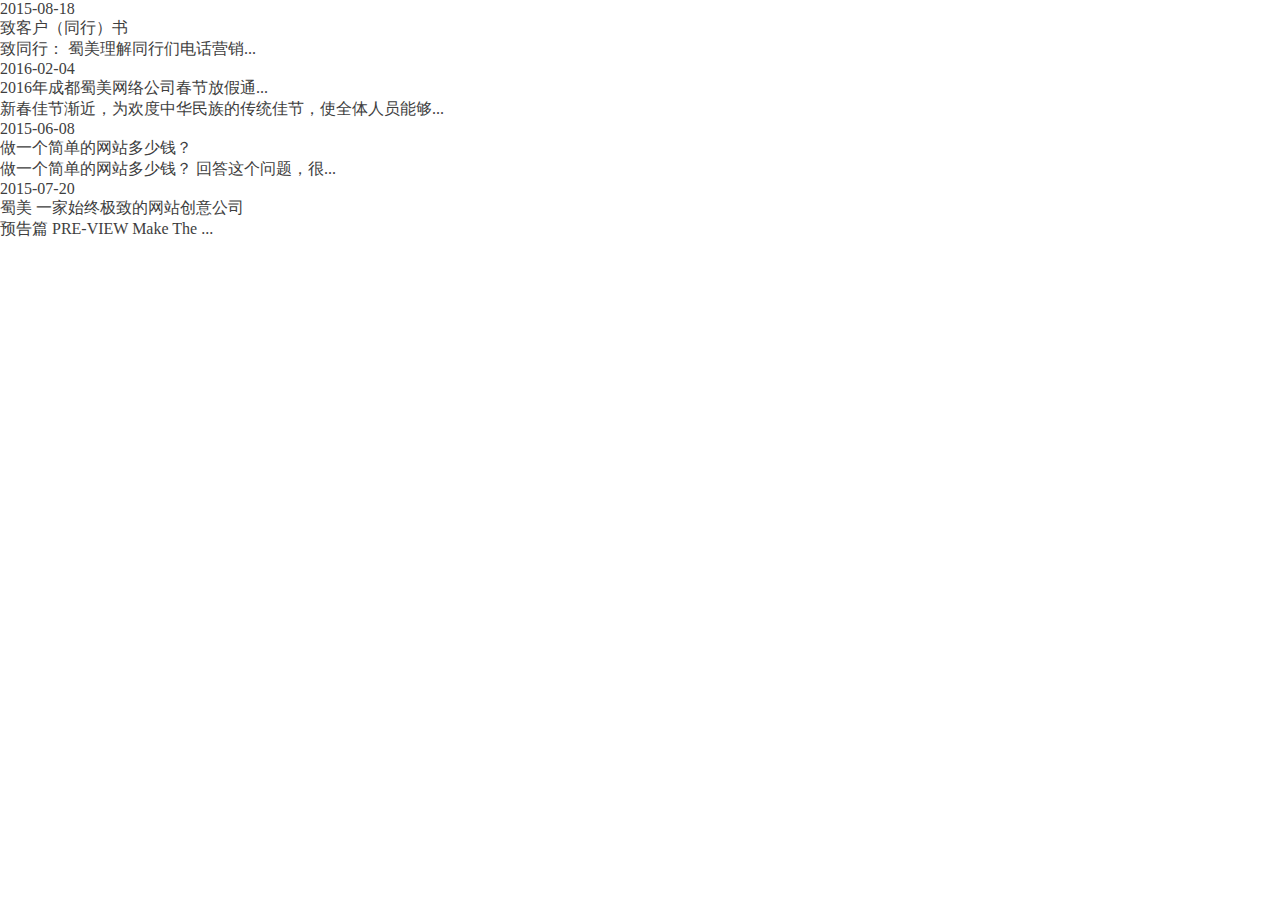
<file: 下拉黑幕/下拉.html>
<!DOCTYPE html>
<html lang="en">
<head>
    <meta charset="UTF-8">
    <title>Title</title>
    <style>
        * {
            margin: 0;
            padding: 0;
            color: #3e3e3e;
        }

        .subBlack ul {
            list-style: none;
        }

        .subBlack a {
            text-decoration: none;
        }

        .subBlack .news{
            width: 80%;
            position: relative;
            overflow: hidden;
            margin-left: 10%;
        }

        .subBlack li {
            width: 25%;
            height: 600px;
            float: left;
            position: relative;

        }

        .subBlack .bgc {
            width: 100%;
            height: 100%;
            background-color: rgba(0, 0, 0, 0.3);
            display: none;
        }

        .subBlack .text {
            width: 80%;
            height: 300px;
            position: absolute;
            left: 10%;
            top:150px;

        }

        .subBlack .date {
            font-family: "microsoft yahei";
            width: 100%;
            line-height: 30px;
            font-size: 14px;
            opacity: .5;
        }

        .subBlack .title {
            font-family: "微軟正黑體";
            width: 100%;
            line-height: 24px;
            font-size: 18px;
        }

        .subBlack .des {
            width: 100%;
            line-height: 20px;
            font-size: 12px;
            opacity: .6;
            margin-top: 35px;
        }
        .fontBig{
            color:white;
            font-size: 18px;
        }
        .current2{
            color:white;
        }

    </style>
</head>
<body>
<div class="news">
    <ul>
        <li>
            <div class="bgc"></div>
            <div class="text">
                <div class="date">2015-08-18</div>
                <div class="title">致客户（同行）书</div>
                <div class="des">致同行：&nbsp;蜀美理解同行们电话营销...</div>
            </div>
        </li>
        <li>
            <div class="bgc"></div>
            <div class="text">
                <div class="date">2016-02-04</div>
                <div class="title">2016年成都蜀美网络公司春节放假通...</div>
                <div class="des">新春佳节渐近，为欢度中华民族的传统佳节，使全体人员能够...</div>
            </div>

        </li>
        <li>
            <div class="bgc"></div>
            <div class="text">
                <div class="date">2015-06-08</div>
                <div class="title">做一个简单的网站多少钱？</div>
                <div class="des">做一个简单的网站多少钱？&nbsp;回答这个问题，很...</div>
            </div>
        </li>
        <li>
            <div class="bgc"></div>
            <div class="text">
                <div class="date">2015-07-20</div>
                <div class="title">蜀美 一家始终极致的网站创意公司</div>
                <div class="des">预告篇 PRE-VIEW Make The ...</div>
            </div>
        </li>
    </ul>
</div>
</body>
<script src="jquery.min.js"></script>
<script src="common.js"></script>
<script>

    $(function () {
        var index=0;
        $("li").hover(function () {
            index=$(this).index()
            $(this).css("backgroundImage", "url(" + (index + 1) + ".jpg)");
            $(".bgc").eq(index).stop().fadeIn(400)
            $(".text").eq(index).find(".date").addClass("fontBig").siblings().addClass("current2");
            animate( $(".text")[index],{top:280})

        }, function () {
            $(this).css("backgroundImage", "")
            $(".text").eq(index).find(".date").removeClass("fontBig").siblings().removeClass("current2");
            $(".bgc").eq(index).toggle()
            animate( $(".text")[index],{top:150})
        })
    })


    //    var lis=document.getElementsByTagName("li");
    //    for (var i=0; i<lis.length;i++) {
    //        lis[i].index=i;
    //     lis[i].onmouseover=function(){
    //         console.log(this.index)
    //         this.style.backgroundImage="url("+(this.index+1)+".jpg)"
    //     }
    //    }
</script>
</html>
</file>
<file: css/base.css>
@charset "UTF-8";
/*css 初始化 */
html, body, ul, li, ol, dl, dd, dt, p, h1, h2, h3, h4, h5, h6, form, fieldset, legend, img {
    margin: 0;
    padding: 0;
}
body{
    overflow-x: hidden;
    /*background-color: #EEEEEE;*/
    -webkit-user-select:none;
    cursor: default;
    background: url(../images/contact.jpg);
    
}
/*各浏览器显示不同，去掉蓝色边框*/
fieldset, img, input, button {
    border: none;
    padding: 0;
    margin: 0;
    outline-style: none;
}

ul, ol, dl {
    list-style: none;
}

input {
    padding-top: 0;
    padding-bottom: 0;
    font-family: "微軟正黑體";
}

/*去掉行内替换元素空白缝隙*/
select, input {
    vertical-align: middle;
}

select, input, textarea {
    font-size: 12px;
    margin: 0;
}

/*防止拖动 影响布局*/
textarea {
    resize: none;
}

/*去掉行内替换元素空白缝隙*/
img {
    border: 0;
    vertical-align: middle;
}

table {
    border-collapse: collapse;
}

body {
    font: 14px/150% "微軟正黑體";
    color: #3e3e3e;
}

/*清除浮动*/
.clearfix:before, .clearfix:after {
    content: "";
    display: table;
}

.clearfix:after {
    clear: both;
}

.clearfix {
    *zoom: 1; /*IE/7/6*/
}

a {
    text-decoration: none;
}


h1, h2, h3, h4, h5, h6 {
    text-decoration: none;
    font-weight: normal;
    font-size: 100%;
}
/*用来做图标*/
s, i, em {
    font-style: normal;
    text-decoration: none;
}


/*公共类*/
.w {
    /*版心 提取 */
    width: 1241px;
    margin: 0 auto;
}
.color-red{
    color:#d60000;
}

.fl {
    float: left;
}

.fr {
    float: right;
}

.al {
    text-align: left;
}

.ac {
    text-align: center;
}

.ar {
    text-align: right;
}

.hide {
    display: none;
}
</file>
<file: css/index.css>
/*topBanner==========4begin*/
.topBanner{
    width: 1366px;
    height: 600px;
    background:url("../images/top_bg.jpg") no-repeat center;
    background-size: 100%;
    position:relative;
}
.topBanner .slogan{
    position: absolute;
    left: 20%;
    bottom: 24%;
    font-size: 24px;
    color: rgb(255, 255, 255);
}
.topBanner strong{
    display: inline-block;
    font-size: 18px;
    margin-top: 22px;
    position:relative;
}
.jumpChar {
    position: absolute;
}
.topBanner p{
    font-weight: 900;
    background:linear-gradient(-30deg,rgba(255, 255, 224,0) 130px, rgba(255, 255, 224,1) 140px, rgba(255, 255, 224,1) 150px,rgba(255, 255, 224,0) 160px) no-repeat -80px;
    -webkit-background-clip:text;
    color:rgba(0,0,0,0.4);
    animation:goright 5s linear infinite;
}
@keyframes goright {
    0%{
        background-position:-80px;
    }
    100%{
        background-position:500px;
    }
}
/*nav==========1begin*/
.nav>ul{
    width: 300px;
    display: flex;
    margin-top: 20px;
    margin-right: 110px;
}
.nav>ul>li{
    cursor: pointer;
}
.nav>ul>li>span{
    width: 82px;
    text-align: center;
   font-size: 16px;
    float: left;
    font-weight: bold;
    color:rgba(0,0,0,0.7);

    text-shadow: 0 0 0 rgba(0,0,0,0.7);
    transition:all 0.5s;
    position:relative;
    transform-origin: top;
    transform-style:preserve-3d;
    transition: 0.2s;
}
/*这里翻转一下一下一下1========================================================*/
.nav>ul>li>span::after{
    display: inline-block;
    width: 100%;
    height: 100%;
    content:attr(data-hover);
    position:absolute;
    left:0;
    top:100%;
    transform-origin: top;
    transform: rotateX(-90deg);
}
.nav>ul>li:hover span{
    transform: rotateX(90deg);
}
/*这里边框变大依次出现一下一下1=========================================================*/


/*humBtn==========4Begin*/
.topBanner .humBtn{
    display: inline-block;
    height: 80px;
    width: 100px;
    position: relative;
    padding-top: 20px;
    border: 5px solid transparent;
    border-radius: 50%;
    transition: 0.3s;
    cursor: pointer;
    left:5px;
    animation: move 1.5s ease-out  infinite;
    z-index: 2;
}
.topBanner .humBtn .bar{
    height: 5px;
    width: 50px;
    display: block;
    margin: 10px auto;
    position: relative;
    background-color: rgba(255,255,255,0.6);
    border-radius: 10px;
    transition: 0.4s;
    z-index: 1;
}
.humBtn:hover .bar:nth-of-type(1) {
    transform: translateY(15px) rotate(45deg);
}
.humBtn:hover .bar:nth-of-type(2) {
    opacity:0;
}
.humBtn:hover .bar:nth-of-type(3) {
    transform: translateY(-15px) rotate(-45deg);
}
@keyframes move {
    0% {
        top: 20px;
        box-shadow: 2px 2px 40px rgba(163,189,214,0.3);
    }

    50% {
        top: 35px;
    }

    100% {
        top: 20px;
    }
}
/*topBgc==========0begin*/
.topBgc{
    width: 100%;
    height: 800px;
    position:fixed;
    top:0;
    background: rgba(0,0,0,0.6);
    display:none;
    perspective: 400px;
}
.topBgc .client{
position:absolute;
    top: 150px;
    left: 270px;
    animation: change 2s ease-out ;
}
@keyframes change {
    0% {
        top: 150px;
        left:270px;
        transform: translateY(-15px) rotate(-45deg) rotateY(45deg);

    }

   25% {
        top: 150px;
        left:560px;
        transform: translateY(-30px) rotate(-68deg) rotateY(180deg) rotateX(180deg);
    }
    50% {
        top: 300px;
        left:1000px;
        transform: translateY(-15px) rotate(-45deg) rotateY(360deg) rotateX(360deg);
    }
    75%{
        top:250px;
        left:400px;
        transform: translateY(-15px) rotate(-45deg) rotateY(720deg) rotateX(180deg);
    }

    100% {
        top: 150px;
        transform: translateY(0px) rotate(0deg) rotateY(0deg) rotateX(0deg);
    }
}
/*star===============9begin*/
.topBgc .star1{
    width: 42px;
    height: 37px;
    background:url(../images/star.png) no-repeat;
    background-size: 50%;
    position:absolute;
    top:-30px;
    left:200px;
    transition: all 4s;
    transform-origin: -60px 0;
    animation:down1 4s linear infinite 5s;
}
@-webkit-keyframes down1{
    0%{
        transform:translate3d(0,0,0) rotate(0deg);
    }
    100%{
        transform:translate3d(0,600px,0) rotate(360deg);
    }
}
.topBgc .star2{
    width: 42px;
    height: 37px;
    background:url(../images/star.png) no-repeat;
    background-size: 50%;
    position:absolute;
    top:-30px;
    left:1200px;
    transition: all 3s;
    transform-origin: 50px 0;
    animation:down2 3s linear infinite 4s;
}
@-webkit-keyframes down2{
    0%{
        transform:translate3d(0,0,0) rotate(0deg);
    }
    100%{
        transform:translate3d(0,600px,0) rotate(360deg);
    }
}
.topBgc .star3{
    width: 42px;
    height: 37px;
    background:url(../images/star.png) no-repeat;
    background-size: 50%;
    position:absolute;
    top:-30px;
    left:600px;
    transition: all 4s;
    transform-origin: -45px 35px;
    animation:down3 3s linear infinite 3s;
}
@-webkit-keyframes down3{
    0%{
        transform:translate3d(0,0,0) rotate(0deg);
    }
    100%{
        transform:translate3d(0,600px,0) rotate(360deg);
    }
}
.topBgc .star4{
    width: 42px;
    height: 37px;
    background:url(../images/star.png) no-repeat;
    background-size: 50%;
    position:absolute;
    top:-30px;
    left:600px;
    transition: all 4s;
    transform-origin: 45px 78px;
    animation:down4 4s linear infinite 2s;
}
@-webkit-keyframes down4{
    0%{
        transform:translate3d(0,0,0) rotate(0deg);
    }
    100%{
        transform:translate3d(0,600px,0) rotate(360deg);
    }
}
.topBgc .star5{
    width: 42px;
    height: 37px;
    background:url(../images/star.png) no-repeat;
    background-size: 50%;
    position:absolute;
    top:-30px;
    left:800px;
    transition: all 4s;
    transform-origin: 30px -75px;
    animation:down5 4s linear infinite 1s;
}
@-webkit-keyframes down5{
    0%{
        transform:translate3d(0,0,0) rotate(0deg);
    }
    100%{
        transform:translate3d(0,600px,0) rotate(360deg);
    }
}
.topBgc .star6{
    width: 42px;
    height: 37px;
    background:url(../images/star.png) no-repeat;
    background-size: 50%;
    position:absolute;
    top:-30px;
    left:900px;
    transition: all 4s;
    transform-origin: 56px -23px;
    animation:down6 4s linear infinite ;
}
@-webkit-keyframes down6{
    0%{
        transform:translate3d(0,0,0) rotate(0deg);
    }
    100%{
        transform:translate3d(0,600px,0) rotate(360deg);
    }
}
.topBgc .star7{
    width: 42px;
    height: 37px;
    background:url(../images/star.png) no-repeat;
    background-size: 50%;
    position:absolute;
    top:-30px;
    left:300px;
    transition: all 4s;
    transform-origin: -90px -23px;
    animation:down7 4s linear infinite ;
}
@keyframes down7{
    0%{
        transform:translate3d(0,0,0) rotate(0deg);
    }
    100%{
        transform:translate3d(0,600px,0) rotate(360deg);
    }
}
/*topHover==========3begin*/
.topHover{
    position:absolute;
    top:86px;
    left:-8px;
    display: none;
}
.topHover li{
    height: 55px;
    width: 120px;
    font-size: 22px;
    font-family: "微软雅黑";
    color: #fff;
    font-weight: 400;
    text-align: center;
    cursor: pointer;
    color:#C84400;
    transition:all 0.5s;
}
.topHover li:hover{
    color: rgba(228, 7, 97, 0.6);
    font-size: 24px;
}
.topHover img{
    transform-origin: 0 0;
    transition: 0.5s;
}
.topHover img:hover{
    transform: scale(1.2);
}

/*topTips==========2Begin*/
.topTips{
    margin-top: 40px;
    line-height: 28px;
    overflow: hidden;
}
.topTips .img{
    perspective: 400px;
}
.newLogo{
    width: 260px;
    height: 266px;
    position:relative;
}
.newLogo::before,
.newLogo::after{
    width: 100%;
    height:100%;
    content:"";
    position:absolute;
    left:0;
    top: 0;
    backface-visibility: hidden;
    transition:  0.6s;
}
.newLogo::before{
    top: -110px;
    background: url(../images/newLogo.png) no-repeat center;
    transform: rotateY(0deg);
    z-index: 1;

}
.newLogo::after {
    width: 100%;
    background: url(../images/years.png)  no-repeat center;
    background-size: 30%;
    transform: rotateY(180deg);
}
.newLogo:hover::before{
    transform: rotateY(-180deg);
}
.newLogo:hover::after{
    transform: rotateY(0deg);
}
.topTips{
    perspective:700px;
    position: relative;
}
.topTips span{
    font-size: 16px;
    font-weight: bold;
}
.topTips p{
    opacity:0;
    font-family:"微软雅黑";
    transition: 1s;
    transform: rotateY(90deg);
    transform-origin: left;
}
.topTips p:nth-of-type(1){
    transition-delay: 250ms;
}
.topTips p:nth-of-type(2){
    transition-delay: 200ms;
}
.topTips p:nth-of-type(3){
    transition-delay: 150ms;
}
.topTips p:nth-of-type(4){
    transition-delay: 100ms;
}
.topTips p:nth-of-type(5){
    transition-delay: 50ms;
}

.topTips:hover p{
    opacity: 1;
    transform: rotateY(0deg);
}
.topTips:hover p:nth-of-type(1){
    transition-delay: 50ms;
}
.topTips:hover p:nth-of-type(5){
    transition-delay: 100ms;
}
.topTips:hover p:nth-of-type(3){
    transition-delay: 150ms;
}
.topTips:hover p:nth-of-type(4){
    transition-delay: 200ms;
}
.topTips:hover p:nth-of-type(5){
    transition-delay: 250ms;
}
.topTips .ele{
    position:absolute;
    top:28px;
    left:584px;
    opacity:0;
    animation:eleshow 8s ease infinite;
}
@keyframes eleshow {
    0%{
        top:28px;
        left:584px;
        opacity:0;
    }
    12.5%{
        top:28px;
        left:530px;
        opacity:1;
    }
    25%{
        top:28px;
        left:530px;
        opacity:0;
    }
    37.5%{
        top:14px;
        left:464px;
        opacity:1;
    }
    50%{
        top:14px;
        left:464px;
        opacity:0;
    }
    62.5%{
        top:13px;
        left:379px;
        opacity:1;
    }
    75%{
        top:13px;
        left:379px;
        opacity:0;
    }
    87.5%{
        top:2px;
        left:283px;
        opacity:1;
    }
    100%{
        top:2px;
        left:283px;
        opacity:0;
    }
}
.current{
    text-shadow: 0 0 5px rgba(255, 218, 12, 0.7);
    color: rgba(255, 111, 50,0.8)!important;
    cursor: pointer;
    transition: 0.5s;
}
.current1{
    text-shadow: 0 0 5px rgba(255, 218, 12, 0.7);
    color: rgba(255, 111, 50,0.8)!important;
    cursor: pointer;

}
.current1:hover{
    animation:shake 0.25s linear 2;
}
@keyframes shake {
    0% {
        transform: translate(2px, 2px);
    }
    25% {
        transform: translate(-2px, -2px);
    }
    50% {
        transform: translate(0px, 0px);
    }
    75% {
        transform: translate(2px, -2px);
    }
    100% {
        transform: translate(-2px, 2px);
    }
}

/*subBlack==========begin*/
.newsub{
    width: 100%;
    height: 100px;
    margin:10px;
    line-height:100px;
    border-top: 1px solid #ccc;

}
.newsub .newsimg{
}
.subBlack .news{
    margin-left: 15px;
    width: 100%;
    position: relative;
    overflow: hidden;
    /*margin-left: 10%;*/
}

.subBlack li {

    width: 25%;
    height: 600px;
    float: left;
    position: relative;
    cursor: pointer;
    /*opacity:0;*/
    /*transition: 1s;*/
    /*-webkit-filter:brightness(.5);*/

}
.subBlack .bgc {
    width: 89.3%;
    height: 100%;
    opacity:1;
    background-color: rgba(0, 0, 0, 0.3);
    display: none;
}

.subBlack .text {
    width: 80%;
    height: 300px;
    position: absolute;
    left: 10%;
    top:150px;
}

.subBlack .date {
    font-family: "microsoft yahei";
    width: 100%;
    line-height: 30px;
    font-size: 14px;
    opacity: .5;
}
.subBlack .title {
    font-family: "微軟正黑體";
    width: 100%;
    line-height: 24px;
    font-size: 18px;
}
.subBlack .des {
    width: 100%;
    line-height: 20px;
    font-size: 12px;
    opacity: .6;
    margin-top: 35px;
}
.fontBig{
    color:white;
    font-size: 18px;
}
.current2{
    color:white;
}
/*rightfdd  begin==============================================*/
.ritopen {
    position: fixed;
    width: 40px;
    height: 41px;
    line-height: 40px;
    text-align: center;
    color: #fff;
    cursor: pointer;
    border-radius: 5px 0 0 0;
    right: 0;
    top: 50%;
    margin-top: -140px;
    background-color: rgba(0,0,0,0.5);
    font-family: "微软雅黑";
    font-size: 12px;
}
.ritfdd{
    position: fixed;
    right: 0;
    top: 50%;
    margin-top: -100px;
}
.ritfdd ul{
    width: 40px;
    border-radius: 0 0 0 5px;
    background-color: rgba(0,0,0,0.5);
}
.ritfdd ul li{
    width: 123px;
    height: 40px;
    line-height: 40px;
    color: #fff;
    border-radius: 5px 0 0 5px;
    cursor: pointer;
    position: relative;
    background-color: rgba(0,0,0,0);
    transition: .5s;
}
.ritfdd ul li s{
    margin-left: 2px;
    font-size: 12px;
    color: #fff;
}
.ritfdd ul li img{
    display: inline-block;
    margin-left: 13px;
    margin-right: 7px;
    vertical-align: middle;
}
.ritfdd ul li:hover{
    transform: translate(-83px,0);
    background-color: rgba(0,0,0,0.5);
}
/*slider begin============================================================*/
.slider{
    width: 1348px;
    height: 564px;
    position: relative;
}
.slider.main{
    width: 1348px;
    height: 564px;
    cursor: pointer;
}
.slider .main ul{
    width: 8000px;
}
.main ul li{
    position: absolute;
    top: 0;
    left: 0;
}
.slider .arrow {
    position: absolute;
    bottom: 3px;
    right: 40%;
}
.slider .arrow span{
    width: 30px;
    height: 30px;
    margin:10px;
    display: inline-block;
    color:transparent;
    background: rgba(0, 0, 0, 0.5);
    cursor: pointer;
    border-radius: 15px;
    position:relative;
}
.slider .arrow .on{
    background-color: rgba(31,165,173,1);
}
.slider .prenex span{
    position:absolute;
    width: 60px;
    height: 105px;
    background-color:rgba(0,0,0,0);
    top:50%;
    margin-top:-52px;
    color:rgba(255,255,255,0);
    font-size: 60px;
    text-align: center;
    line-height:105px;
    cursor: pointer;
    perspective: 700px;
    transition:all 0.3s;
    border-radius:8px;
}
.slider .prenex .pre{
    left:45px;
    transform-origin: right;
    transform: rotateY(180deg);
}
.slider .prenex .next{
    right:45px;
    transform: rotateY(-180deg);
    transform-origin: left;
}
.main:hover .prenex span {
    transform: rotateY(0deg);
    background-color: rgba(0, 0, 0, 0.5);
    color: rgba(255, 255, 255, 0.8);
}
.slider .prenex .pre:hover{
    background-color:rgba(31,165,173,1)!important;
}
.slider .prenex .next:hover{
    background-color:rgba(31,165,173,1)!important;
}
.slider .arrow span i{
    width: 80px;
    height: 40px;
    position:absolute;
    border:3px solid rgba(31,165,173,1);
    top:-55px;
    left:-30px;
    perspective: 400px;
    transform-origin: bottom;
    transform: rotateX(90deg);
    transition: 0.3s;
    transition-delay: 0.2s;
}
.slider .arrow span i::before{
    content:"";
    width: 0;
    height: 0;
    border-width: 7px;
    border-color: rgba(31,165,173,1) transparent transparent transparent;
    border-style: solid ;
    position:absolute;
    top:41px;
    left:36px;
}
.slider .arrow span:hover i{
    transform: rotateX(0deg);
}
 /*jumpList begin==========================================================================*/
 .jumpList{
     width: 100%;
     height: 700px;
 }
.jumpList img{
    max-width: 100%;
    transition: 0.4s;
    -webkit-filter:brightness(0.5) grayscale(1);
}
.jumpList .left{
    width:50%;
    height: 598px;
    display: inline-block;
    boeder:1px solid red;
    float: left;
    position:relative;
    overflow: hidden;
}
.jumpList .rit,
.rib{
    width:50%;
    height: 299px;
    display: inline-block;
    float: left;
    position:relative;
    overflow: hidden;
}

.jumpList .textbox{
    width:50%;
    height: 115px;
    position:absolute;
    top:40%;
    left:25%;
    text-align: center;
    z-index:1;
}
.jumpList a{
    color:#ffffff;
}
.jumpList a:hover img{
    transform: scale(1.2);
    -webkit-filter:brightness(1) grayscale(0);
}
.jumpList{
    font-family: arial;
    font-size: 24px;
    font-weight: 100;
    color:#ffffff;
}
.jumpList .ch{
    margin-top: 5px;
    font-family: "microsoft yahei";
    font-size: 60px;
    font-weight: 100;
    height: 70px;
    line-height: 70px;
    color:#ffffff;
}
.jumpList .en{
    font-family: arial;
    font-size: 24px;
    font-weight: 100;
}
.jumpList .border{
    background: #FFFFFF;
    position:absolute;
}
.jumpList .t {
    top: 0px;
    left: 0px;
    width: 100%;
    height: 1px;
}
.jumpList .b {
    bottom: 0px;
    left: 0px;
    width: 100%;
    height: 1px;
}
.jumpList .l {
    bottom: 0px;
    left: 0px;
    width: 1px;
    height: 100%;
}
.jumpList .r {
    bottom: 0px;
    right: 0px;
    width: 1px;
    height: 100%;
}
/*buff=======================================begin*/

 .buff{
     margin-top:50px;
     width:100%;
     height: 315px;
 }
.buff ul{
    width: 1000px;
    height:100%;
    margin:0 auto;

}
.buff a{
    display: inline-block;
    width:100%;;
    height:100%;
}

.buff li{
    text-align: center;
    box-sizing: border-box;

    padding: 0 0px;
    width: 240px;
    height: 185px;
    float: left;
    margin-top:65px;
    position: relative;
}
.buff .img{
    width: 131px;
    height: 120px;
    margin-left: 59px;
    position: relative;
}

.buff  .navbox{
    width: 131px;
    height: 120px;
    position: absolute;
}
.buff li:hover .navbox{
    animation:shake 0.15s linear 3 0.4s;
}
@keyframes shake {
    0% {
        transform: translate(2px, 2px);
    }
    25% {
        transform: translate(-2px, -2px);
    }
    50% {
        transform: translate(0px, 0px);
    }
    75% {
        transform: translate(2px, -2px);
    }
    100% {
        transform: translate(-2px, 2px);
    }
}
.buff .en{
    width: 100%;
    height: 12px;
    line-height: 12px;
    text-align: center;
    color: #a69e9e;
    margin-top: 10px;
    text-transform: uppercase;
}
.buff .cn{
    margin-top:5px;
    font-family: "微软雅黑";
    width: 100%;
    height: 28px;
    line-height: 28px;
    text-align: center;
    font-size: 20px;
    font-weight: bold;
    color: #282626;
}
.buff .line{
    width: 1px;
    height: 145px;
    position: absolute;
    right: 0px;
    top: 0px;
    background: #c3bcbb;
}
</file>
<file: css/lu_index.css>
﻿* {
    margin: 0;
    padding: 0;
}

.clearfix:after {
    content: "0";
    height: 0;
    line-height: 0;
    display: block;
    clear: both;
    visibility: hidden;
}

.clearfix {
    zoom: 1;
}

.fl {
    float: left;
}

/*上边部分=====================================*/
.footer {
    background-color:#353535;
    height: 285px;
}

.footer .content {
    height: 285px;
    margin-left: 205px;
}

.footer .content .public {
    color: #BEBDBD;
    font-size: 15px;
    margin: 23px 0;
}

.footer .content .con_bot {
    width: 205px;
    color: #8A8A8A;
    font-size: 12px;
    height: 12px;
    line-height: 18px;
}

/*左边部分*/
.footer .content .content_l {
    width: 223px;
    height: 284px;
    /*background-color:#BEBDBD;*/
    border-right: 1px solid #2D2D2D;
}

/*中间部分*/
.footer .content .content_m {
    width: 200px;
    height: 284px;
    /*background-color:#BEBDBD;*/
    border-right: 1px solid #2D2D2D;
    padding: 0 22px;
}

.footer .content .content_m a {
    width: 53px;
    height: 53px;
    display: block;
    border: 5px solid #404040;
    float: left;
    opacity: 0.5;
}

/*右边部分*/
.footer .content .content_r {
    width: 244px;
    height: 284px;
    /*background-color:#BEBDBD;*/
    border-right: 1px solid #2D2D2D;
    padding: 0 22px;
    position: relative;
}

.footer .content .content_r span {
    position: absolute;
    top: 26px;
    right: 50px;
    font-size: 12px;
    color: #888888;
}

.footer .content_r li {
    float: left;
    list-style: none;
    width: 122px;
}

.footer .content_r li a {
    color: #888888;
    text-decoration: none;
    font-size: 13px;
}

.footer .content_r li a:hover {
    color: white;
}

/*二维码部分*/
.footer .content .erweima {
    padding-left: 22px;
    width: 130px;

}

/*中间网页标题部分*/
.footer .title {
    height: 62px;
    line-height: 62px;
    color: #2F2F2F;
    font-size: 24px;
    font-weight: 900;
    background-color: #FFAE00;
    padding-left: 150px;
}
/*下边友情连接部分*/
.footer .link{
    height: 222px;
    background-color:#000000;
    position: relative;
}
.footer .link .luBox{
    /*height: 220px;*/
    margin:0 205px;
    padding-top: 40px;
    color:#585858 ;
    font-size: 14px;
}
.footer .link li{
    list-style: none;
    float: left;
    width: 65px;
}
.footer .link li a{
    color: #585858;
    font-size: 13px;
    text-decoration: none;
}
.footer .link li a:hover{
    color: white;
}
.footer .link .luBox p{
    height: 30px;
    line-height: 30px;
}
.footer .link .lufriend_link{
    width: 940px;
    height: 70px;
    background-color:#101010;
    margin-top: 20px;
}
.footer .link .lufriend_link li{
    float: left;
    width: auto;
    padding: 12px 5px 0px  5px;
}
/*弹跳广告栏*/
.footer .luBanner{
    width:255px;
    height: 250px;
    position: absolute;
    right: 0;
    bottom: 0;
    border-radius: 5px;
}
.footer .lutitle{
    height: 30px;
    line-height: 30px;
    background-color:#FF0000;
    color: white;
    font-size: 15px;
    position: relative;
    border-radius: 5px 5px 0 0 ;
}
/*关闭按钮*/
.footer .lutitle span{
    position: absolute;
    right: 5px;
    top:2px;
    cursor: pointer;
}
/*文本内容部分*/
.footer .lu_msg{
    background-color:#F5F5F5;
    height: 218px;
    padding-left: 18px;
    border: 1px solid red;
}
.footer .lu_msg .lu_text{
    display: block;
    height: 96px;
    width: 201px;
    margin-bottom: 10px;
    margin-top: 5px;
}
/*发送按钮*/
.footer .lu_msg #lu_btn{
    width: 90px;
    height: 23px;
    background-color: #FF0000;
    color: #000000;
    margin-left: 65px;
    margin-top: 10px;
    margin-bottom: 10px;
    border-radius: 5px;
}
.footer .lu_msg  p{
    color: #A4A4A4;
    font-size: 13px;
    text-align: center;
}
</file>
<file: ux_1475569294_4531336/iconfont.css>
@font-face {font-family: "iconfont";
  src: url('iconfont.eot?t=1475569295'); /* IE9*/
  src: url('iconfont.eot?t=1475569295#iefix') format('embedded-opentype'), /* IE6-IE8 */
  url('iconfont.woff?t=1475569295') format('woff'), /* chrome, firefox */
  url('iconfont.ttf?t=1475569295') format('truetype'), /* chrome, firefox, opera, Safari, Android, iOS 4.2+*/
  url('iconfont.svg?t=1475569295#iconfont') format('svg'); /* iOS 4.1- */
}

.iconfont {
  font-family:"iconfont" !important;
  font-size:16px;
  font-style:normal;
  -webkit-font-smoothing: antialiased;
  -webkit-text-stroke-width: 0.2px;
  -moz-osx-font-smoothing: grayscale;
}
.icon-gky:before { content: "\e644"; }
.icon-note:before { content: "\e636"; }
.icon-running:before { content: "\e61c"; }
.icon-yonghu:before { content: "\e612"; }
.icon-update:before { content: "\e649"; }
.icon-rizhi:before { content: "\e64a"; }
.icon-list:before { content: "\e63e"; }
.icon-xiala:before { content: "\e614"; }
.icon-renwuzhongxin:before { content: "\e605"; }
.icon-shuaxin:before { content: "\e61a"; }
.icon-jiazaizhong:before { content: "\e61b"; }
.icon-daochu:before { content: "\e619"; }
.icon-lie:before { content: "\e617"; }
.icon-fenpei:before { content: "\e639"; }
.icon-tuichu:before { content: "\e60f"; }
.icon-huihuaguanli:before { content: "\e63a"; }
.icon-ntp:before { content: "\e646"; }
.icon-tongjibaobiao:before { content: "\e607"; }
.icon-shebeiguanli:before { content: "\e604"; }
.icon-pingjia:before { content: "\e625"; }
.icon-shequ:before { content: "\e62f"; }
.icon-xiaoxi:before { content: "\e616"; }
.icon-huifu:before { content: "\e619"; }
.icon-shuju:before { content: "\e61c"; }
.icon-huidaodingbu:before { content: "\e61d"; }
.icon-xingcheng:before { content: "\e61f"; }
.icon-shuxie:before { content: "\e621"; }
.icon-jiaguanzhu:before { content: "\e60b"; }
.icon-pinglun11:before { content: "\e64c"; }
.icon-bodylittleicio2x:before { content: "\e60a"; }
.icon-homescan2x:before { content: "\e614"; }
.icon-minediscountcoupon2x:before { content: "\e627"; }
.icon-durgstore2x:before { content: "\e629"; }
.icon-bodyvideodisplaymedicationtime2x:before { content: "\e60b"; }
.icon-cplus:before { content: "\e637"; }
.icon-xiangmuchengyuan:before { content: "\e693"; }
.icon-wocanyudexiangmu:before { content: "\e690"; }
.icon-jihuaguanli:before { content: "\e678"; }
.icon-huodongguanli:before { content: "\e67a"; }
.icon-huiyuan:before { content: "\e67e"; }
.icon-shangpin:before { content: "\e661"; }
.icon-yuangong:before { content: "\e64e"; }
.icon-shangdian:before { content: "\e660"; }
.icon-zhanghuxinxi:before { content: "\e63e"; }
.icon-shangcheng:before { content: "\e647"; }
.icon-iconfontwujingongju:before { content: "\e641"; }
.icon-wxbgongju:before { content: "\e61b"; }
.icon-wxbbaobiao:before { content: "\e618"; }
.icon-wxbbiaowang:before { content: "\e619"; }
.icon-fenleiorguangchangorqita:before { content: "\e64f"; }
.icon-toleft:before { content: "\e650"; }
.icon-toright:before { content: "\e651"; }
.icon-top:before { content: "\e653"; }
.icon-unfold:before { content: "\e654"; }
.icon-todown:before { content: "\e64f"; }
.icon-unlock:before { content: "\e655"; }
.icon-women:before { content: "\e660"; }
.icon-video:before { content: "\e657"; }
.icon-copy:before { content: "\e60e"; }
.icon-computer:before { content: "\e60d"; }
.icon-code:before { content: "\e60c"; }
.icon-app:before { content: "\e605"; }
.icon-edit:before { content: "\e615"; }
.icon-eraser:before { content: "\e618"; }
.icon-home:before { content: "\e626"; }
.icon-like:before { content: "\e629"; }
.icon-message:before { content: "\e631"; }
.icon-menu:before { content: "\e630"; }
.icon-service:before { content: "\e649"; }
</file>
<file: ux_1475569294_4531336/demo.css>
*{margin: 0;padding: 0;list-style: none;}
/*
KISSY CSS Reset
理念：1. reset 的目的不是清除浏览器的默认样式，这仅是部分工作。清除和重置是紧密不可分的。
2. reset 的目的不是让默认样式在所有浏览器下一致，而是减少默认样式有可能带来的问题。
3. reset 期望提供一套普适通用的基础样式。但没有银弹，推荐根据具体需求，裁剪和修改后再使用。
特色：1. 适应中文；2. 基于最新主流浏览器。
维护：玉伯<lifesinger@gmail.com>, 正淳<ragecarrier@gmail.com>
 */

/** 清除内外边距 **/
body, h1, h2, h3, h4, h5, h6, hr, p, blockquote, /* structural elements 结构元素 */
dl, dt, dd, ul, ol, li, /* list elements 列表元素 */
pre, /* text formatting elements 文本格式元素 */
form, fieldset, legend, button, input, textarea, /* form elements 表单元素 */
th, td /* table elements 表格元素 */ {
  margin: 0;
  padding: 0;
}

/** 设置默认字体 **/
body,
button, input, select, textarea /* for ie */ {
  font: 12px/1.5 tahoma, arial, \5b8b\4f53, sans-serif;
}
h1, h2, h3, h4, h5, h6 { font-size: 100%; }
address, cite, dfn, em, var { font-style: normal; } /* 将斜体扶正 */
code, kbd, pre, samp { font-family: courier new, courier, monospace; } /* 统一等宽字体 */
small { font-size: 12px; } /* 小于 12px 的中文很难阅读，让 small 正常化 */

/** 重置列表元素 **/
ul, ol { list-style: none; }

/** 重置文本格式元素 **/
a { text-decoration: none; }
a:hover { text-decoration: underline; }


/** 重置表单元素 **/
legend { color: #000; } /* for ie6 */
fieldset, img { border: 0; } /* img 搭车：让链接里的 img 无边框 */
button, input, select, textarea { font-size: 100%; } /* 使得表单元素在 ie 下能继承字体大小 */
/* 注：optgroup 无法扶正 */

/** 重置表格元素 **/
table { border-collapse: collapse; border-spacing: 0; }

/* 清除浮动 */
.ks-clear:after, .clear:after {
  content: '\20';
  display: block;
  height: 0;
  clear: both;
}
.ks-clear, .clear {
  *zoom: 1;
}

.main {padding: 30px 100px;}
.main h1{font-size:36px; color:#333; text-align:left;margin-bottom:30px; border-bottom: 1px solid #eee;}

.helps{margin-top:40px;}
.helps pre{
  padding:20px;
  margin:10px 0;
  border:solid 1px #e7e1cd;
  background-color: #fffdef;
  overflow: auto;
}

.icon_lists li{
  float:left;
  width: 100px;
  height:180px;
  text-align: center;
}
.icon_lists .icon{
  font-size: 42px;
  line-height: 100px;
  margin: 10px 0;
  color:#333;
  -webkit-transition: font-size 0.25s ease-out 0s;
  -moz-transition: font-size 0.25s ease-out 0s;
  transition: font-size 0.25s ease-out 0s;

}
.icon_lists .icon:hover{
  font-size: 100px;
}
</file>
